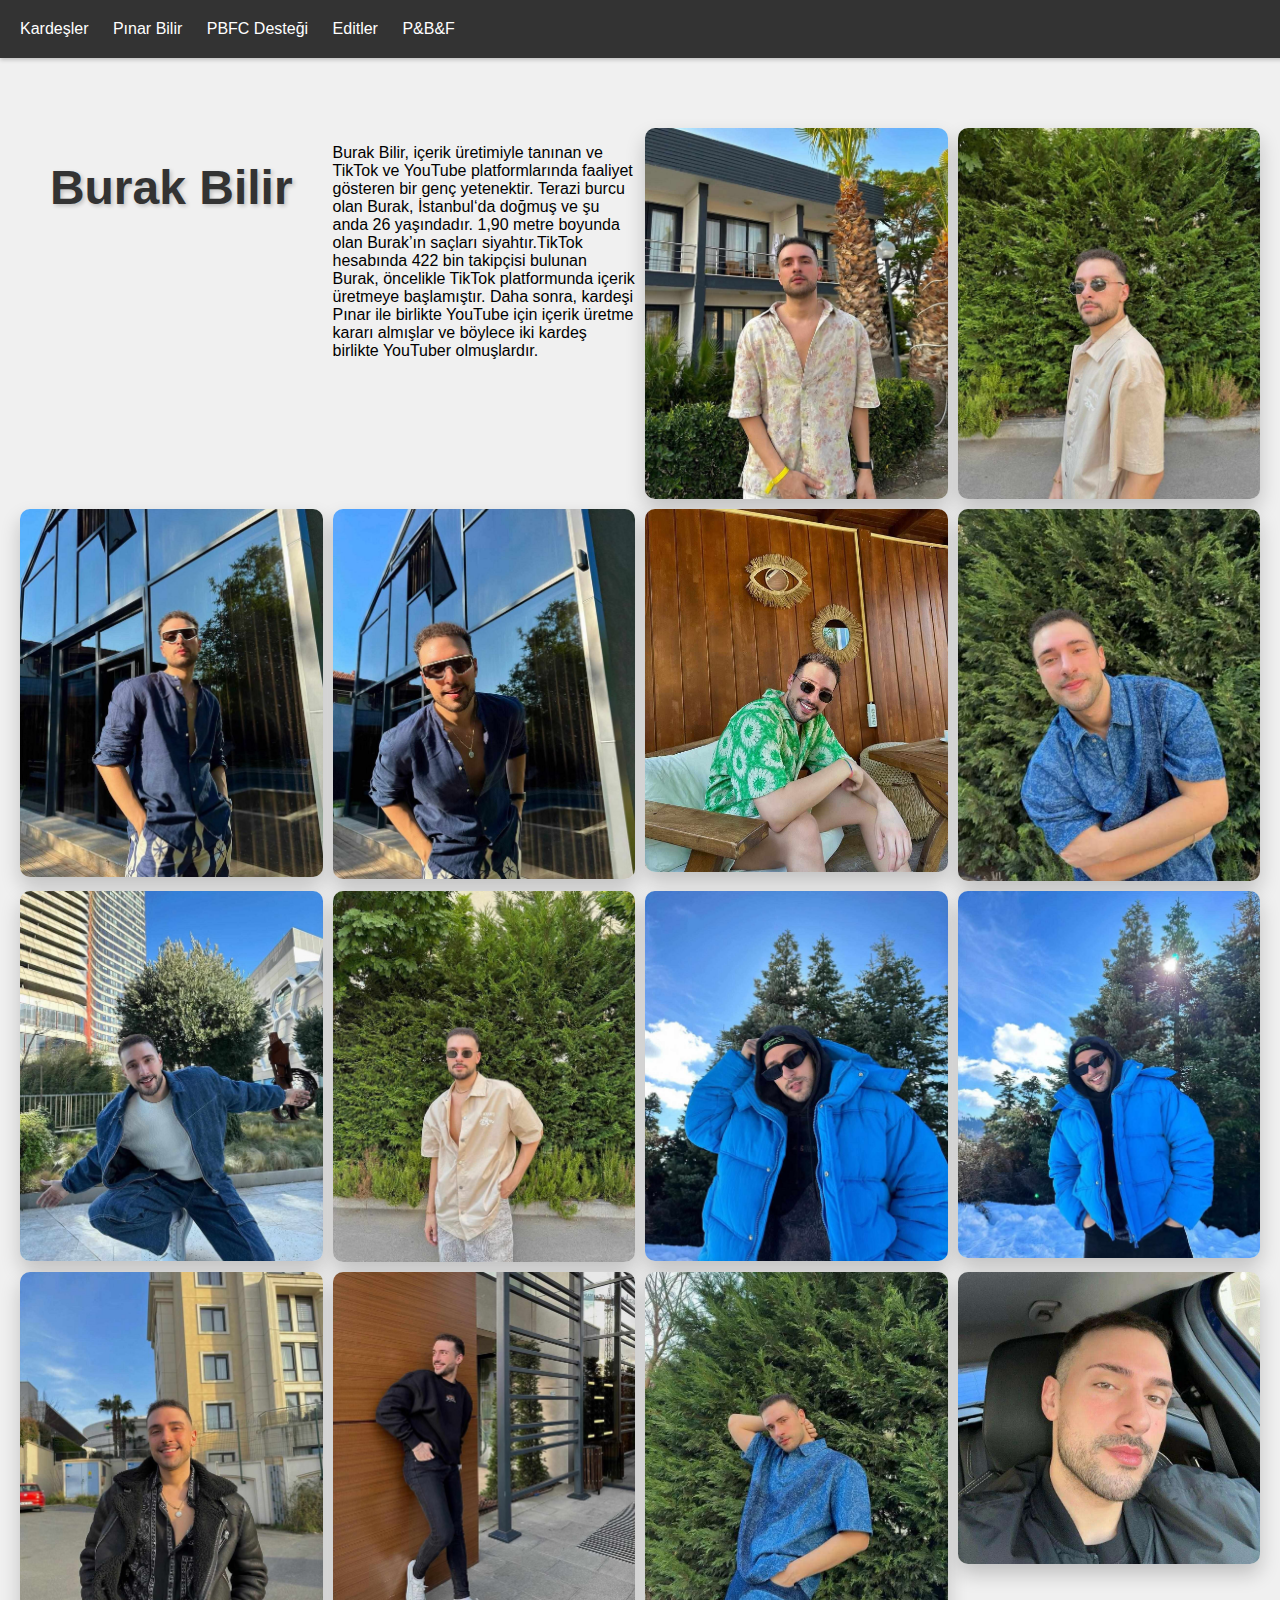
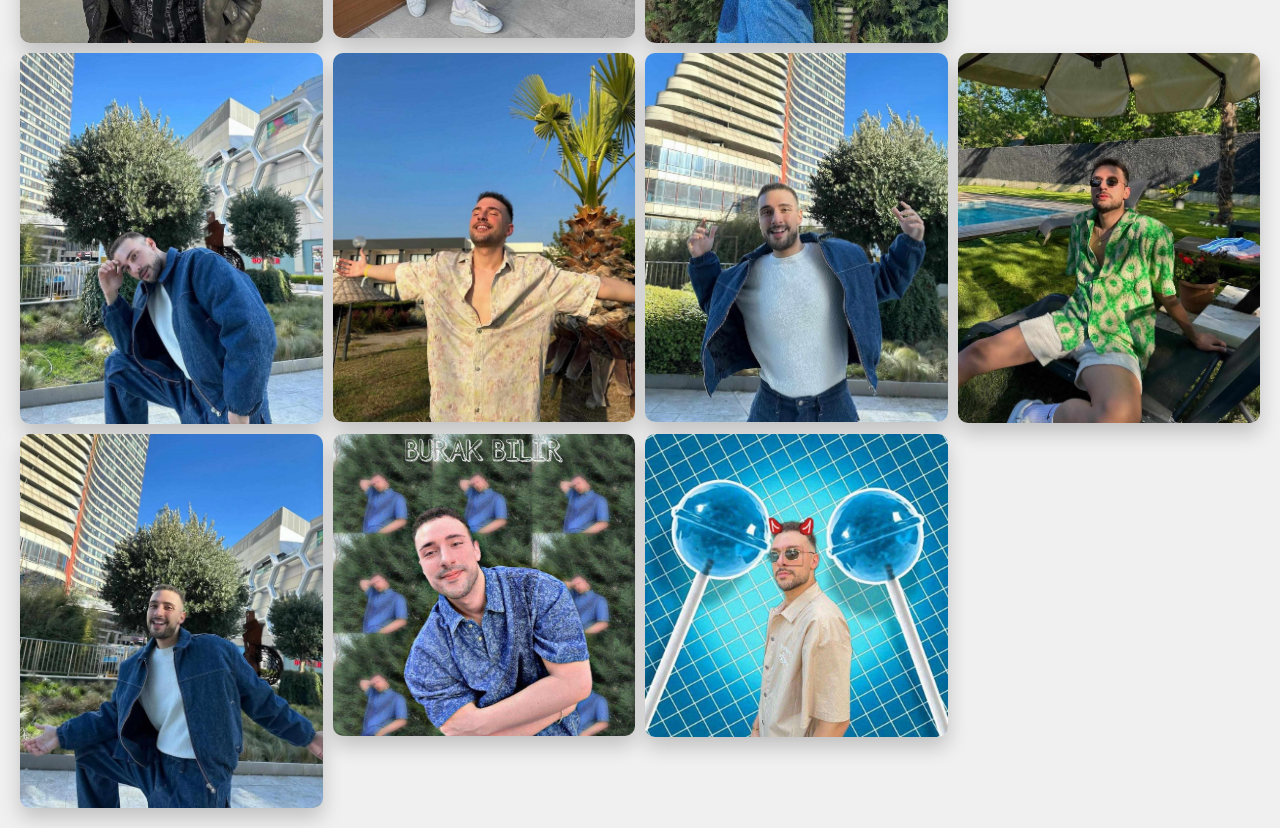
<file: burak.html>
<!DOCTYPE html>
<html lang="en">
<head>
    <meta charset="UTF-8">
    <link rel="stylesheet" href="style.css">
    <meta http-equiv="X-UA-Compatible" content="IE=edge">
    <meta name="viewport" content="width=device-width, initial-scale=1.0">
    <title>PBFC websitesi</title>
</head>
<body class="body">
    <header>
        <nav class="nav-bar">
            <a class="kardeşler" href="index.html">Kardeşler</a>
            <a class="pinar" href="pinar.html">Pınar Bilir</a>
            <a class="fans" href="fans.html">PBFC Desteği</a>
            <a class="edits" href="edits.html">Editler</a>
            <a class="ferosh" href="trio.html">P&B&F</a>
        </nav> 
    </header>
    <main>
        <h1 class="series">Burak Bilir</h1>
        <p  class="text">
            Burak Bilir, içerik üretimiyle tanınan ve TikTok ve YouTube platformlarında faaliyet gösteren bir genç yetenektir. Terazi burcu olan Burak, İstanbul‘da doğmuş ve şu anda 26 yaşındadır. 1,90 metre boyunda olan Burak’ın saçları siyahtır.TikTok hesabında 422 bin takipçisi bulunan Burak, öncelikle TikTok platformunda içerik üretmeye başlamıştır. Daha sonra, kardeşi Pınar ile birlikte YouTube için içerik üretme kararı almışlar ve böylece iki kardeş birlikte YouTuber olmuşlardır. 
        </p>
        <img class="image" src="burak3.jpg" alt="" height="500" width="500">
        <img class="image" src="burak5.jpg" alt="" height="500" width="500">
<img class="image" src="burak21.jpg" alt="" height="550" width="550">
<img class="image" src="burak44.jpg" alt="" height="550" width="500">
<img class="image" src="burakphoto1.jpg" alt="" height="700" width="900">
<img class="image" src="burakphoto2.jpg" alt="" height="550" width="650">
<img class="image" src="burakphoto3.jpg" alt="" height="650" width="700">
<img class="image" src="burakphoto14.jpg" alt="" height="750" width="600">
<img class="image" src="burakphoto5.jpg" alt="" height="600" width="500">
<img class="image" src="burakphoto6.jpg" alt="" height="550" width="500">
<img class="image" src="burakphoto7.jpg" alt="" height="550" width="550">
<img class="image" src="burakphoto8.jpg" alt="" height="700" width="900">
<img class="image" src="burakphoto9.jpg" alt="" height="550" width="650">
<img class="image" src="burakphoto10.jpg" alt="" height="650" width="700">
<img class="image" src="burakphoto12.jpg" alt="" height="750" width="600">
<img class="image" src="burakphoto13.jpg" alt="" height="600" width="500">
<img class="image" src="burakphoto22.jpg" alt="" height="550" width="500">
<img class="image" src="burakphoto31.jpg" alt="" height="550" width="550">
<img class="image" src="burakphoto35.jpg" alt="" height="550" width="550">
<img class="image" src="2222.jpg" alt="" height="550" width="650">
<img class="image" src="222.jpg" alt="" height="550" width="650">
    </main>
</body>
</html>
</file>
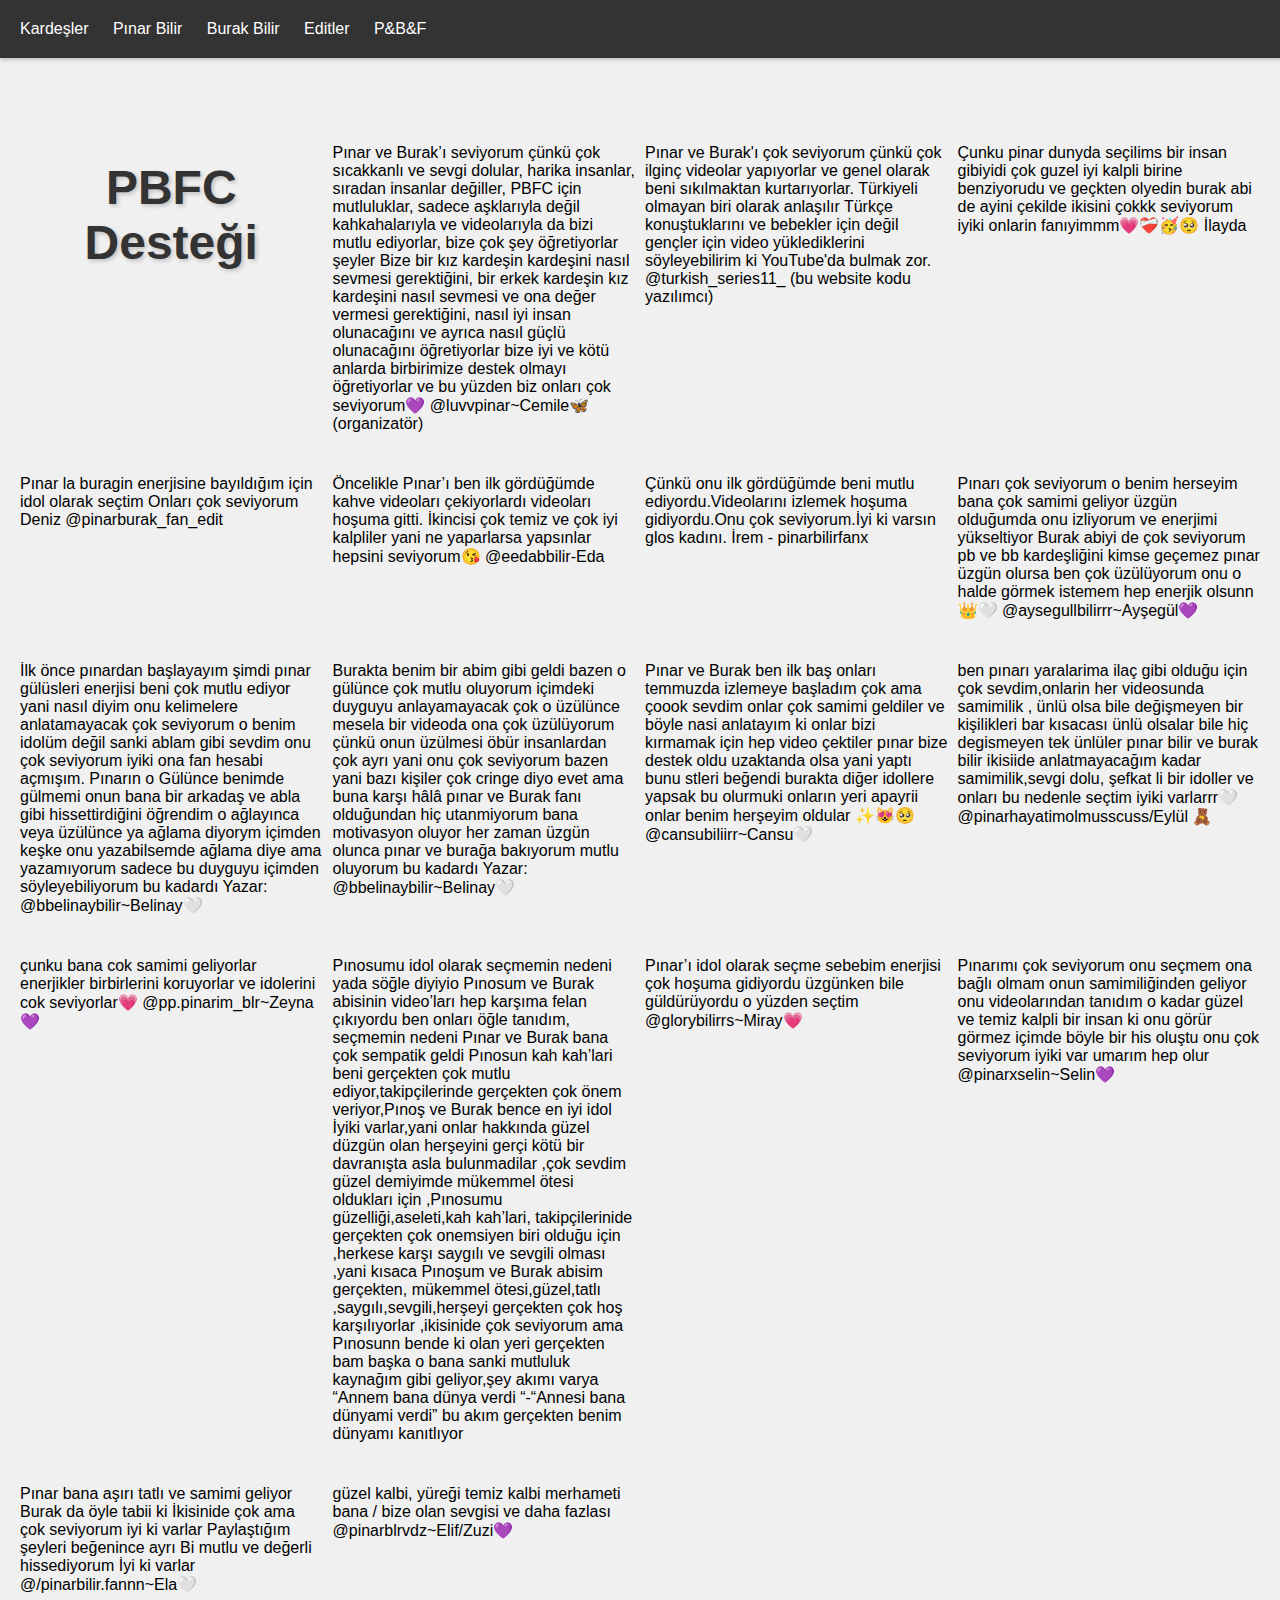
<file: fans.html>
<!DOCTYPE html>
<html lang="en">
<head>
    <meta charset="UTF-8">
    <link rel="stylesheet" href="style.css">
    <meta http-equiv="X-UA-Compatible" content="IE=edge">
    <meta name="viewport" content="width=device-width, initial-scale=1.0">
    <title>PBFC websitesi</title>
</head>
<body class="body">
    <header>
        <nav class="nav-bar">
            <a class="kardeşler" href="index.html">Kardeşler</a>
            <a class="pinar" href="pinar.html">Pınar Bilir</a>
            <a class="burak" href="burak.html">Burak Bilir</a>
            <a class="edits" href="edits.html">Editler</a>
            <a class="ferosh" href="trio.html">P&B&F</a>
        </nav> 
    </header>
    <main>
        <h1 class="series">PBFC Desteği</h1>
        <p  class="text">
            Pınar ve Burak’ı seviyorum çünkü çok sıcakkanlı ve sevgi dolular, harika insanlar, sıradan insanlar değiller, PBFC için mutluluklar, sadece aşklarıyla değil kahkahalarıyla ve videolarıyla da bizi mutlu ediyorlar, bize çok şey öğretiyorlar şeyler Bize bir kız kardeşin kardeşini nasıl sevmesi gerektiğini, bir erkek kardeşin kız kardeşini nasıl sevmesi ve ona değer vermesi gerektiğini, nasıl iyi insan olunacağını ve ayrıca nasıl güçlü olunacağını öğretiyorlar bize iyi ve kötü anlarda birbirimize destek olmayı öğretiyorlar ve bu yüzden biz onları çok seviyorum💜

            @luvvpinar~Cemile🦋 (organizatör)                </p>
            <p  class="text">
                Pınar ve Burak'ı çok seviyorum çünkü çok ilginç videolar yapıyorlar ve genel olarak beni sıkılmaktan kurtarıyorlar. Türkiyeli olmayan biri olarak anlaşılır Türkçe konuştuklarını ve bebekler için değil gençler için video yüklediklerini söyleyebilirim ki YouTube'da bulmak zor.
              @turkish_series11_ (bu website kodu yazılımcı)
            </p>

            <p  class="text">
                Çunku pinar  dunyda seçilims bir insan gibiyidi çok guzel iyi kalpli birine benziyorudu ve geçkten olyedin burak abi de ayini çekilde  ikisini çokkk seviyorum iyiki onlarin fanıyimmm💗❤️‍🩹🥳🥺

İlayda
            </p>
            <p  class="text">
                Pınar la buragin enerjisine bayıldığım için idol olarak seçtim
Onları çok seviyorum

Deniz @pinarburak_fan_edit
            </p>
            <p  class="text">
                Öncelikle Pınar’ı ben ilk gördüğümde kahve videoları çekiyorlardı videoları hoşuma gitti. İkincisi çok temiz ve çok iyi kalpliler yani ne yaparlarsa yapsınlar hepsini seviyorum😘
@eedabbilir-Eda
            </p>
            <p  class="text">
Çünkü onu ilk gördüğümde beni mutlu ediyordu.Videolarını izlemek hoşuma gidiyordu.Onu çok seviyorum.İyi ki varsın glos kadını.
İrem - pinarbilirfanx
            </p>
            <p  class="text">
                Pınarı çok seviyorum o benim herseyim bana çok samimi geliyor üzgün olduğumda onu izliyorum ve enerjimi yükseltiyor Burak abiyi de çok seviyorum pb ve bb kardeşliğini kimse geçemez pınar üzgün olursa ben çok üzülüyorum onu o halde görmek istemem hep enerjik olsunn👑🤍
@aysegullbilirrr~Ayşegül💜
                            </p>
                            <p  class="text">
                                İlk önce pınardan başlayayım şimdi pınar gülüsleri enerjisi beni çok mutlu ediyor yani nasıl diyim onu kelimelere anlatamayacak çok seviyorum o benim idolüm değil sanki ablam gibi sevdim onu çok seviyorum iyiki ona fan hesabi açmışım. Pınarın o Gülünce benimde gülmemi onun bana bir arkadaş ve abla gibi hissettirdiğini öğrendim o ağlayınca veya üzülünce ya ağlama diyorym içimden keşke onu yazabilsemde ağlama diye ama yazamıyorum sadece bu duyguyu içimden söyleyebiliyorum bu kadardı

                                Yazar:
                                @bbelinaybilir~Belinay🤍
   </p>

    <p  class="text">
       Burakta benim bir abim gibi geldi bazen o gülünce çok mutlu oluyorum içimdeki duyguyu anlayamayacak çok o üzülünce mesela bir videoda ona çok üzülüyorum çünkü onun üzülmesi öbür insanlardan çok ayrı yani onu çok seviyorum bazen yani bazı kişiler çok cringe diyo evet ama buna karşı hâlâ pınar ve Burak fanı olduğundan hiç utanmiyorum bana motivasyon oluyor her zaman üzgün olunca pınar ve burağa bakıyorum mutlu oluyorum bu kadardı

Yazar:
@bbelinaybilir~Belinay🤍
     </p>
     <p  class="text">
        Pınar ve Burak ben ilk baş onları temmuzda izlemeye başladım çok ama çoook sevdim onlar çok samimi geldiler ve böyle nasi anlatayım ki onlar bizi kırmamak için hep video çektiler     pınar bize destek oldu uzaktanda olsa yani yaptı bunu stleri beğendi burakta diğer idollere yapsak bu olurmuki onların yeri apayrii onlar benim herşeyim oldular ✨😻🥺 
@cansubiliirr~Cansu🤍
    </p>
    <p  class="text">
        ben pınarı yaralarima ilaç gibi olduğu için çok sevdim,onlarin her videosunda samimilik , ünlü olsa bile değişmeyen bir kişilikleri bar kısacası ünlü olsalar bile hiç degismeyen tek ünlüler pınar bilir ve burak bilir ikisiide anlatmayacağım kadar samimilik,sevgi dolu, şefkat li bir idoller ve onları bu nedenle seçtim iyiki varlarrr🤍

        @pinarhayatimolmusscuss/Eylül 🧸
    </p>
    <p  class="text">
        çunku bana cok samimi geliyorlar enerjikler birbirlerini koruyorlar ve idolerini cok seviyorlar💗
@pp.pinarim_blr~Zeyna💜
    </p>
    <p  class="text">
        Pınosumu idol olarak seçmemin nedeni yada söğle diyiyio Pınosum ve Burak abisinin video’ları hep karşıma felan çıkıyordu ben onları öğle tanıdım, seçmemin nedeni Pınar ve Burak bana çok sempatik geldi Pınosun kah kah’lari beni gerçekten çok mutlu ediyor,takipçilerinde gerçekten çok önem veriyor,Pınoş ve Burak bence en iyi idol  İyiki varlar,yani onlar hakkında güzel düzgün olan herşeyini gerçi kötü bir davranışta asla bulunmadilar ,çok sevdim güzel demiyimde mükemmel ötesi oldukları için ,Pınosumu güzelliği,aseleti,kah kah’lari, takipçilerinide gerçekten çok onemsiyen biri olduğu için ,herkese karşı saygılı ve sevgili olması ,yani kısaca Pınoşum ve Burak abisim gerçekten, mükemmel ötesi,güzel,tatlı ,saygılı,sevgili,herşeyi gerçekten çok hoş karşılıyorlar ,ikisinide çok seviyorum ama Pınosunn bende ki olan yeri gerçekten bam başka o bana sanki mutluluk kaynağım gibi geliyor,şey akımı varya “Annem bana dünya verdi “-“Annesi bana dünyami verdi” bu akım gerçekten benim dünyamı kanıtlıyor
    </p>
    <p  class="text">
        Pınar’ı idol olarak seçme sebebim enerjisi çok hoşuma gidiyordu üzgünken bile güldürüyordu o yüzden seçtim 
@glorybilirrs~Miray💗
    </p>

    <p  class="text">
        Pınarımı çok seviyorum onu seçmem ona bağlı olmam onun samimiliğinden geliyor onu videolarından tanıdım o kadar güzel ve temiz kalpli bir insan ki onu görür görmez içimde böyle bir his oluştu onu çok seviyorum iyiki var umarım hep olur @pinarxselin~Selin💜
    </p>
    <p  class="text">
        Pınar bana aşırı tatlı ve samimi geliyor Burak da öyle tabii ki
İkisinide çok ama çok seviyorum iyi ki varlar
Paylaştığım şeyleri beğenince ayrı Bi mutlu ve değerli hissediyorum
İyi ki varlar 
@/pinarbilir.fannn~Ela🤍
    </p>
    <p  class="text">
        güzel kalbi, yüreği temiz kalbi merhameti bana / bize olan sevgisi ve daha fazlası 
        @pinarblrvdz~Elif/Zuzi💜    </p>


    </main>
</body>
</html>
</file>
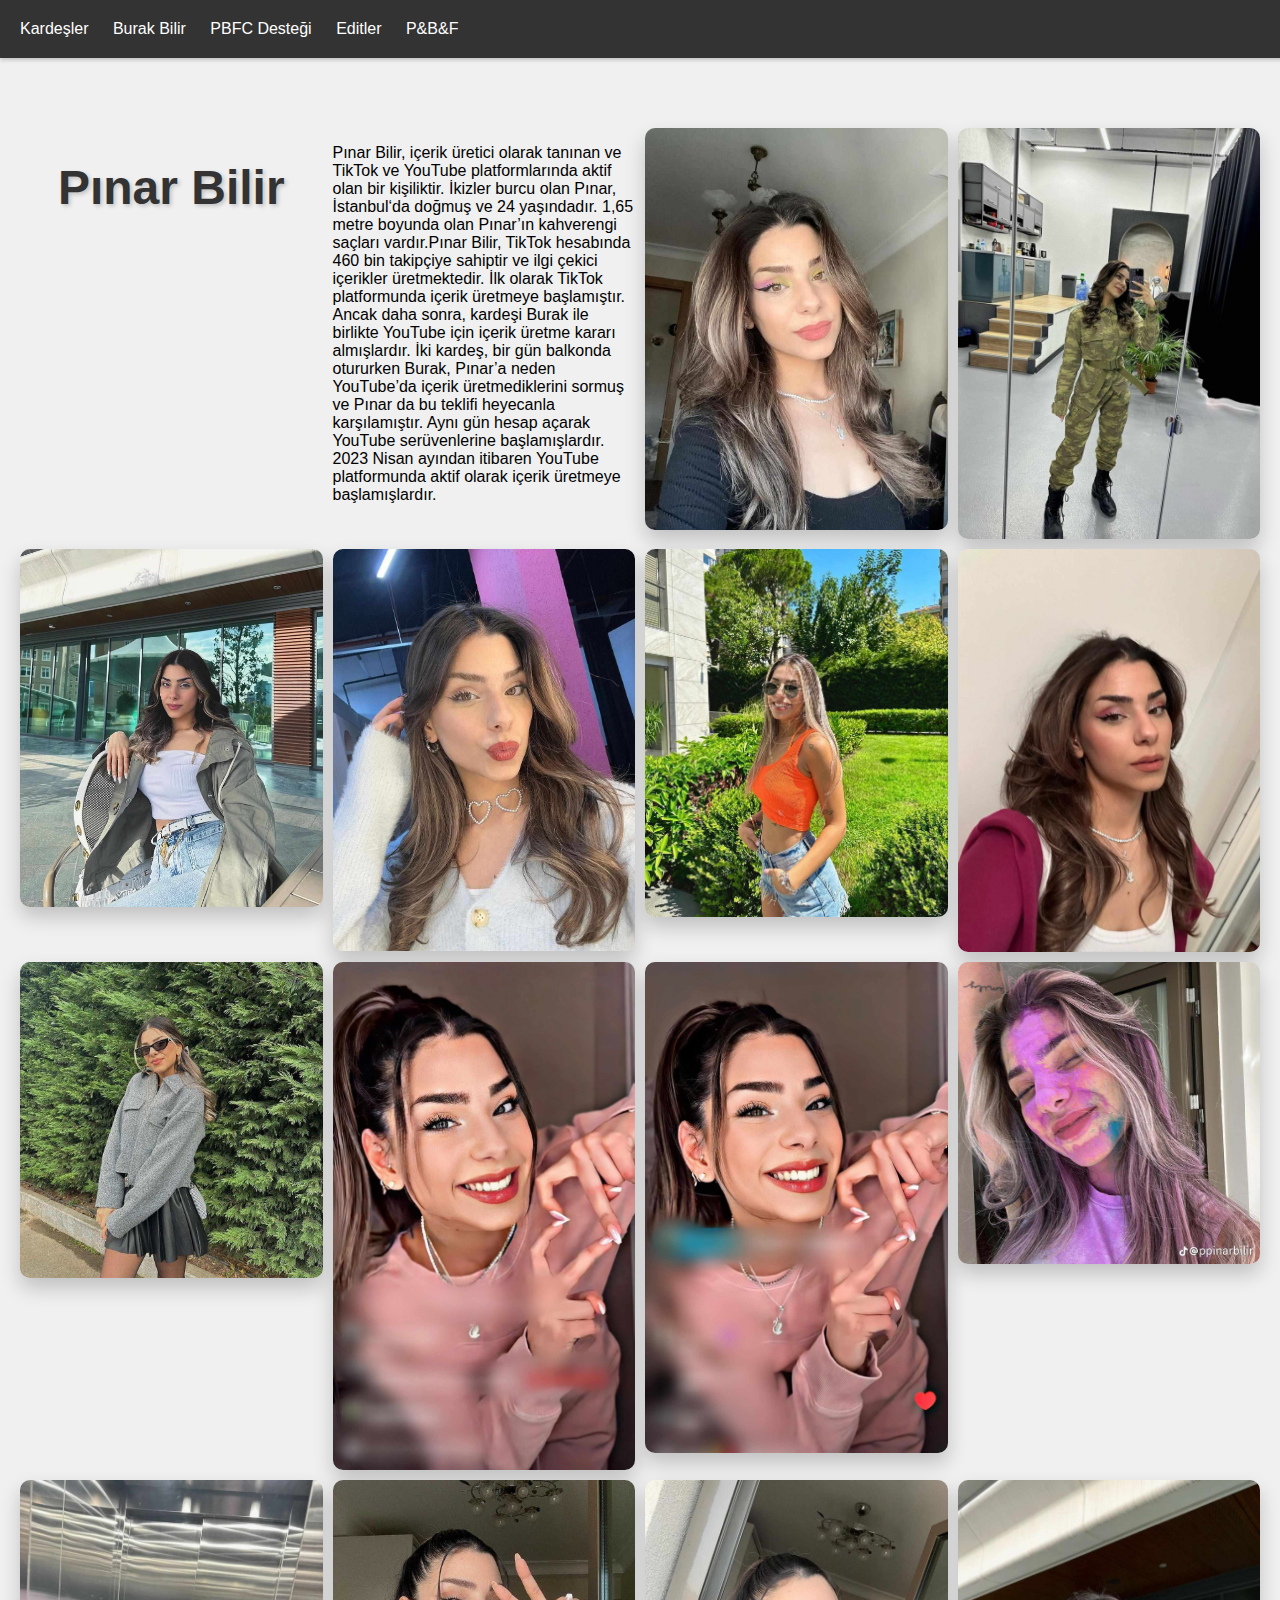
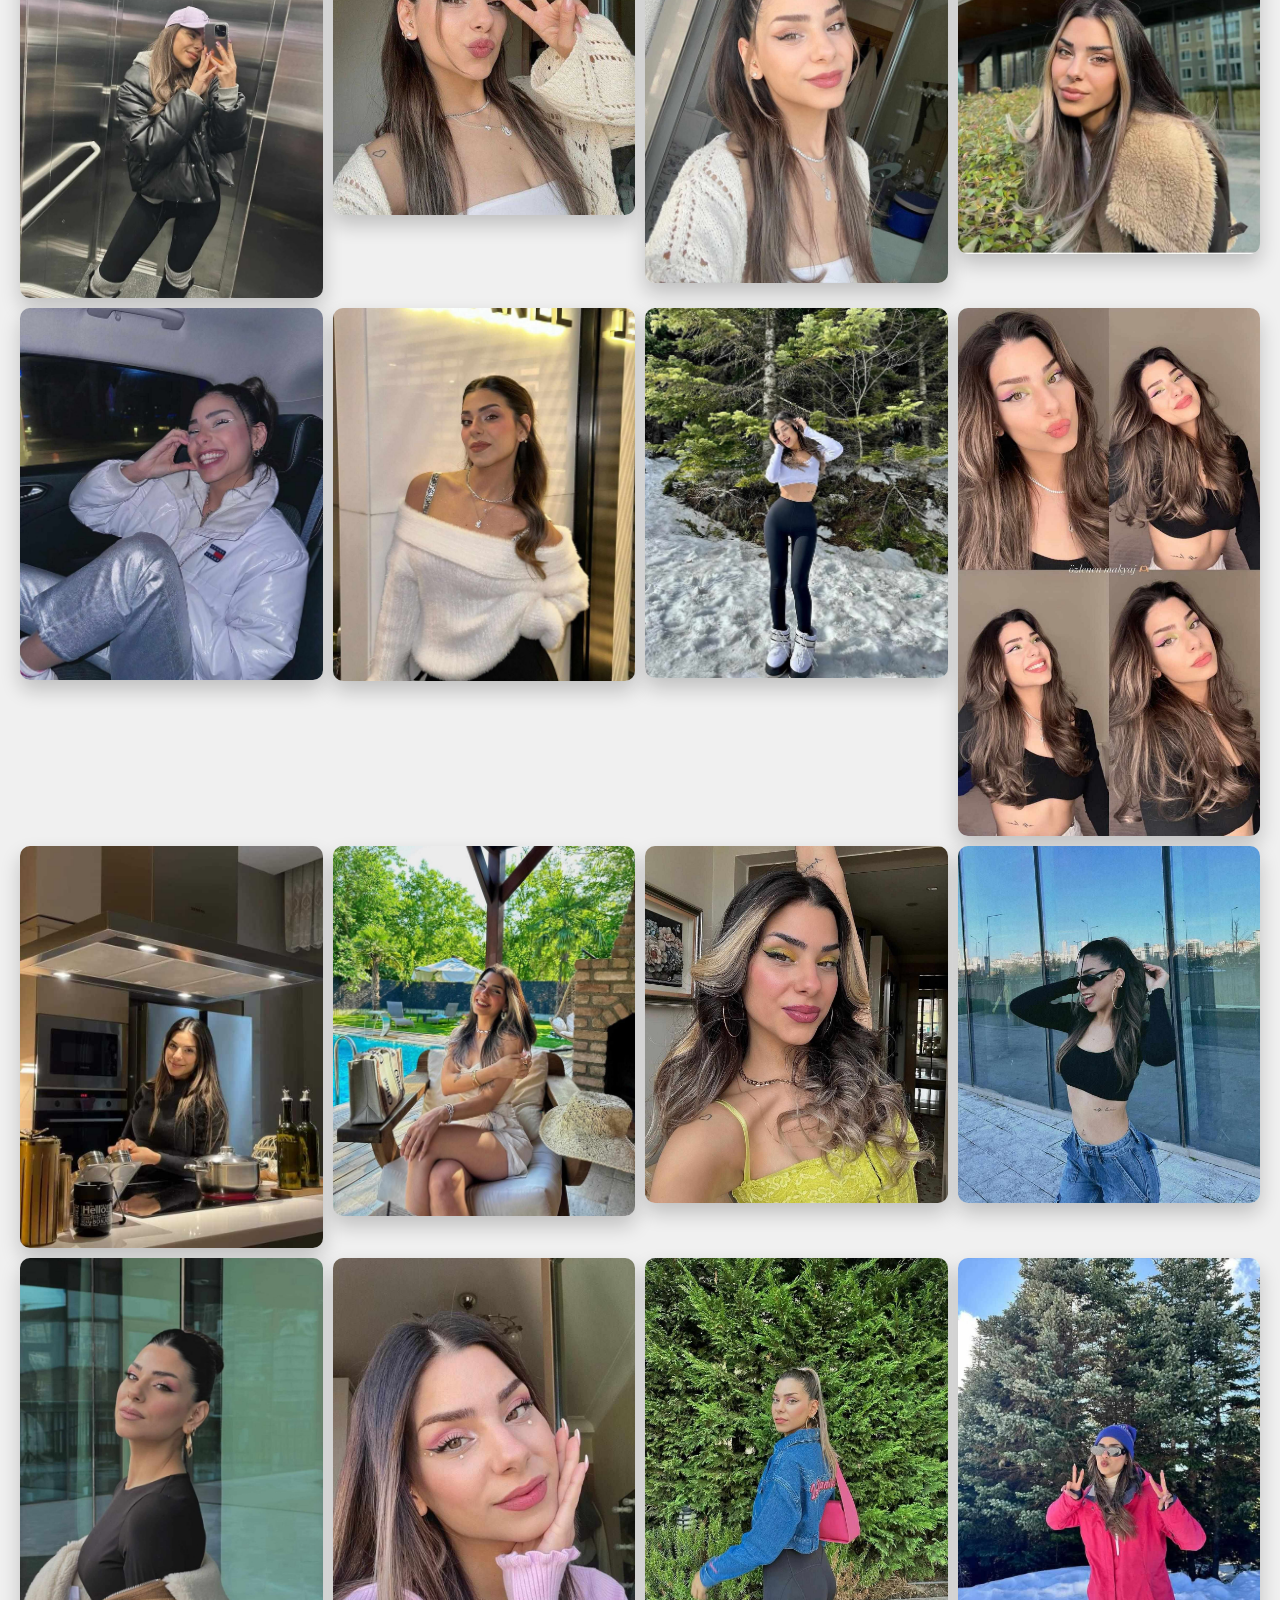
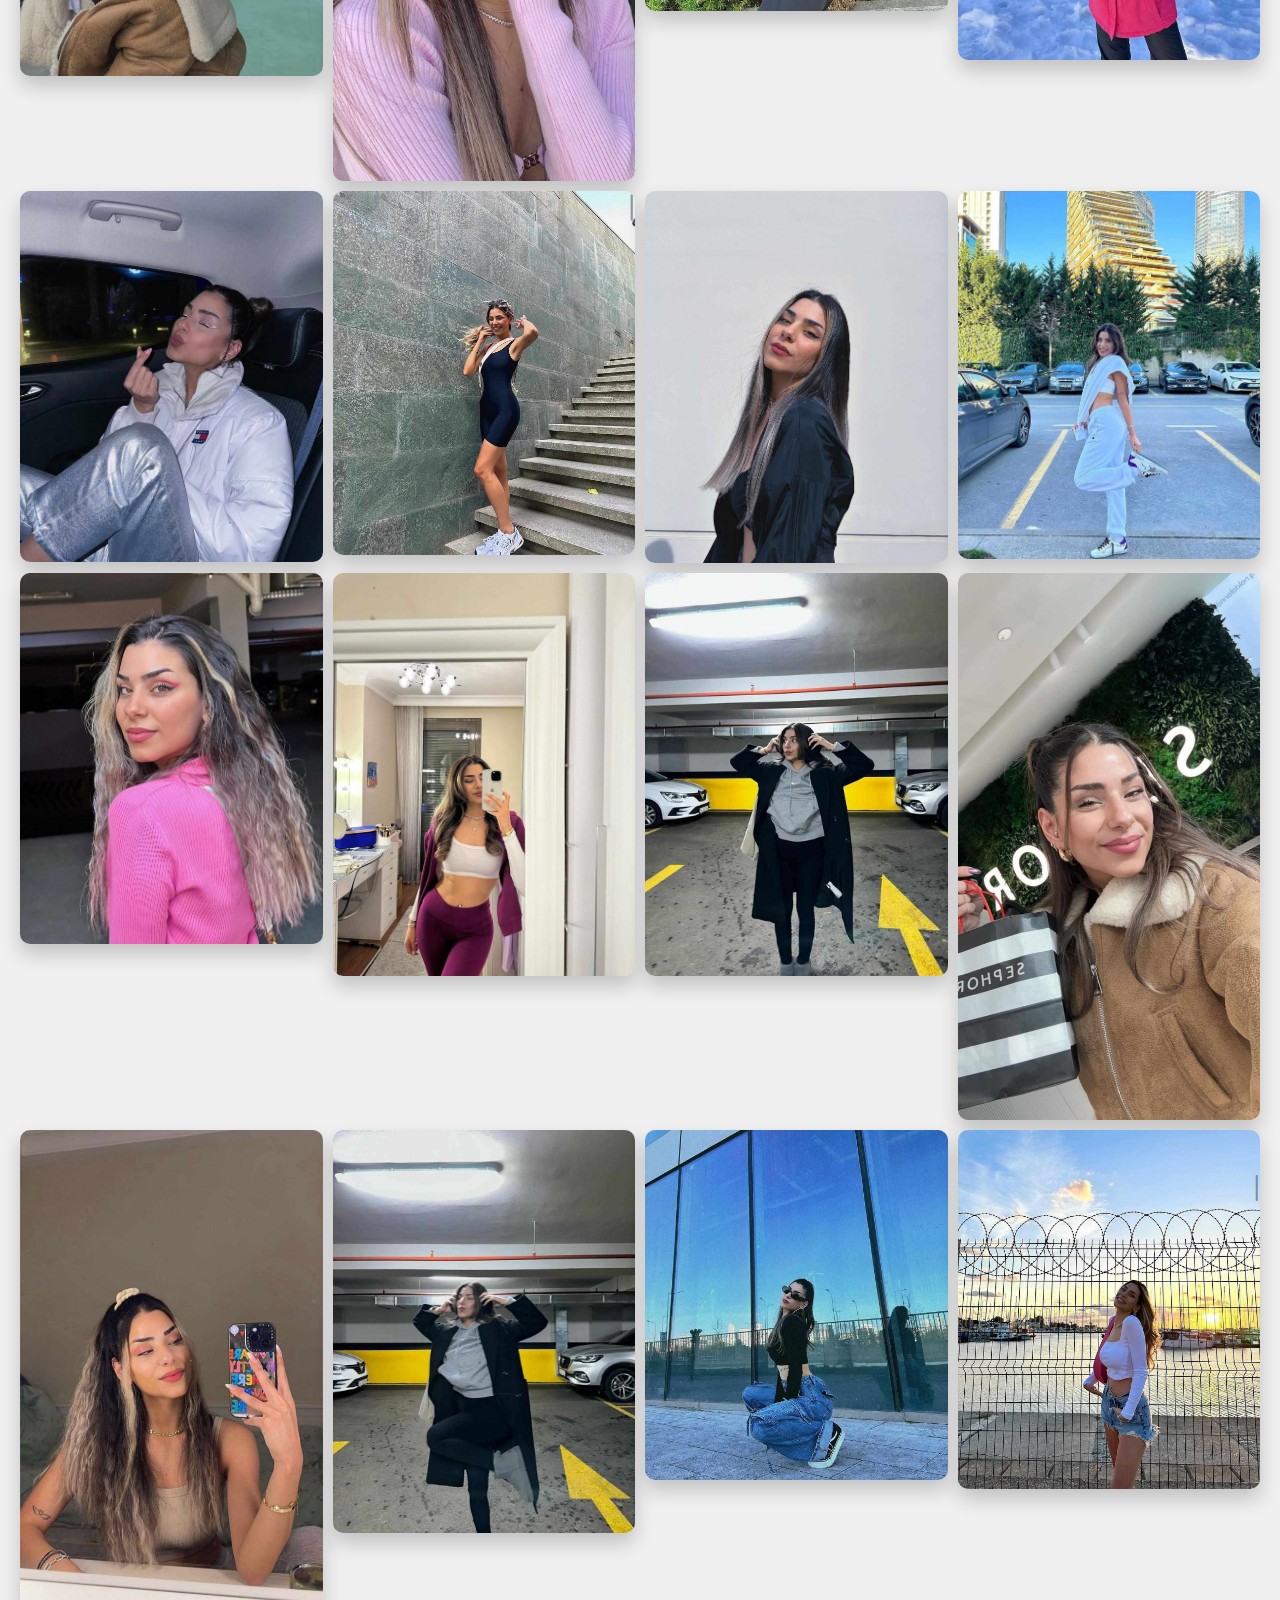
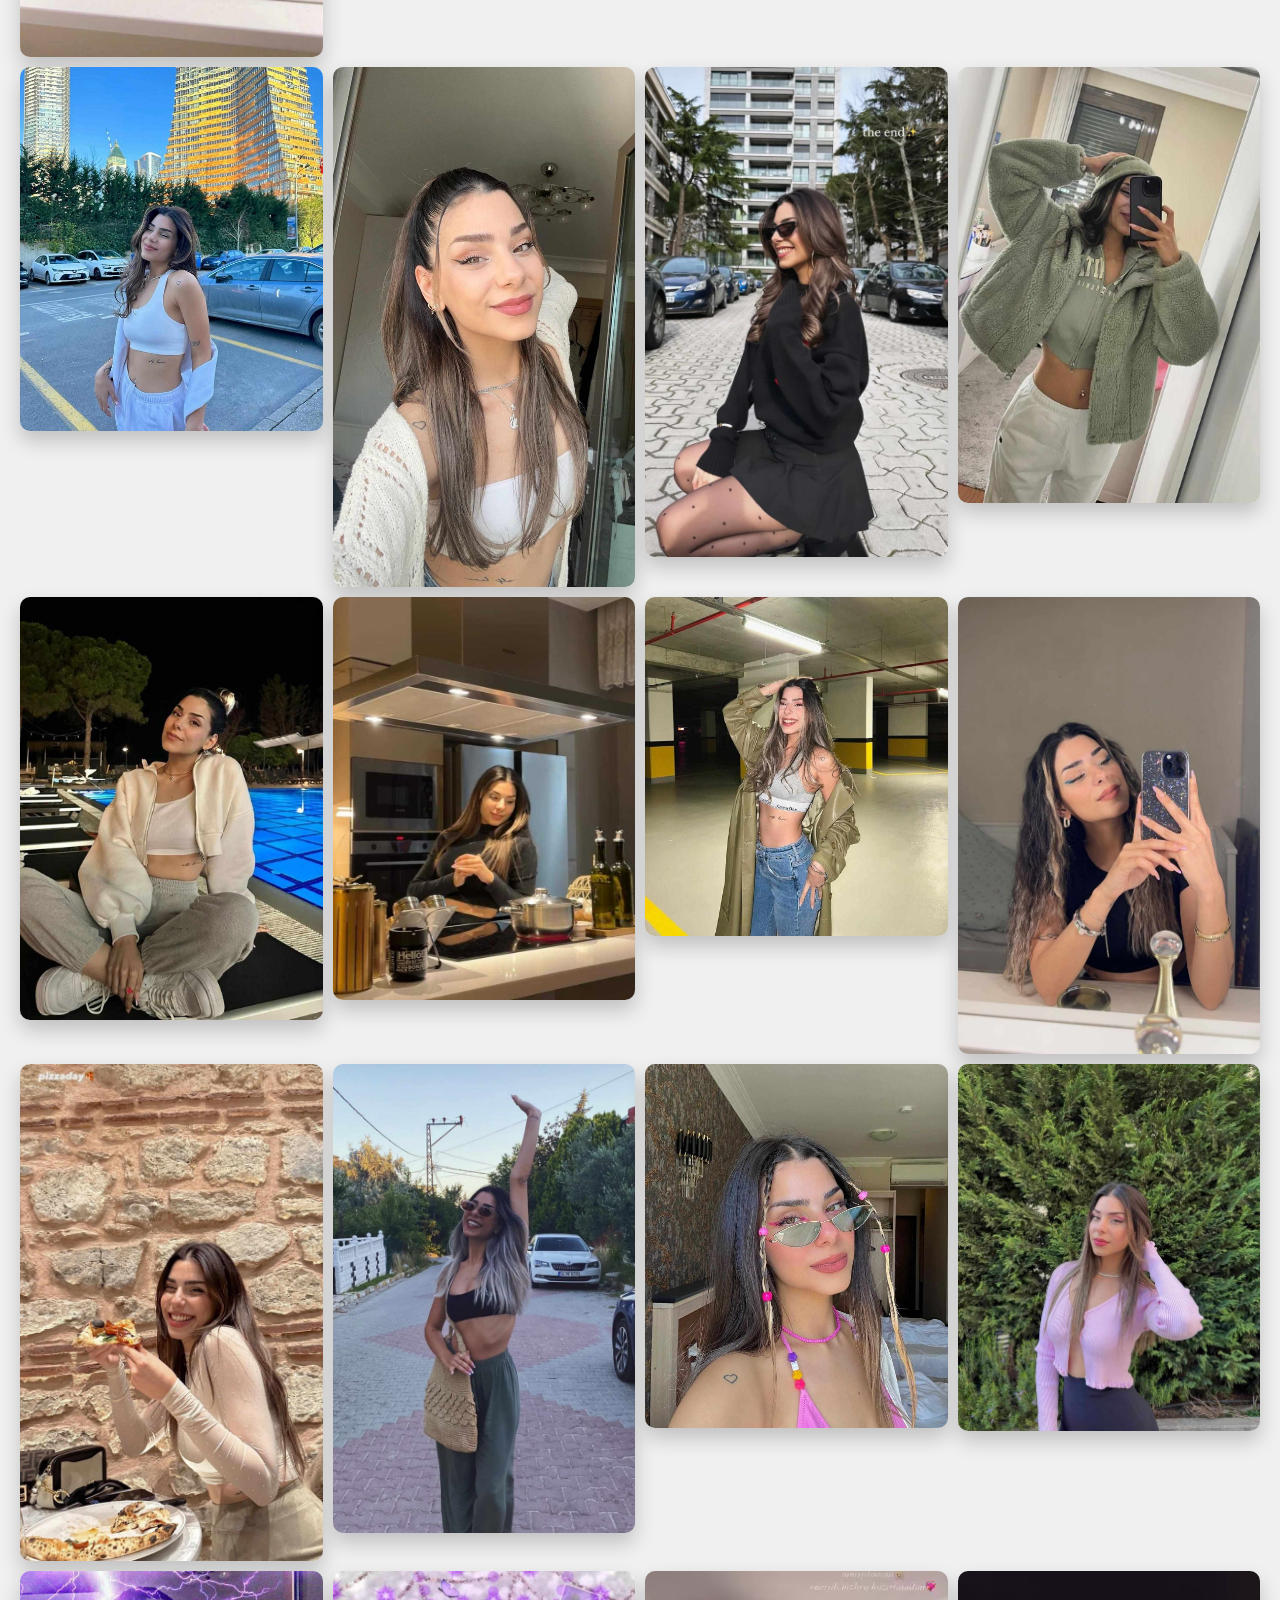
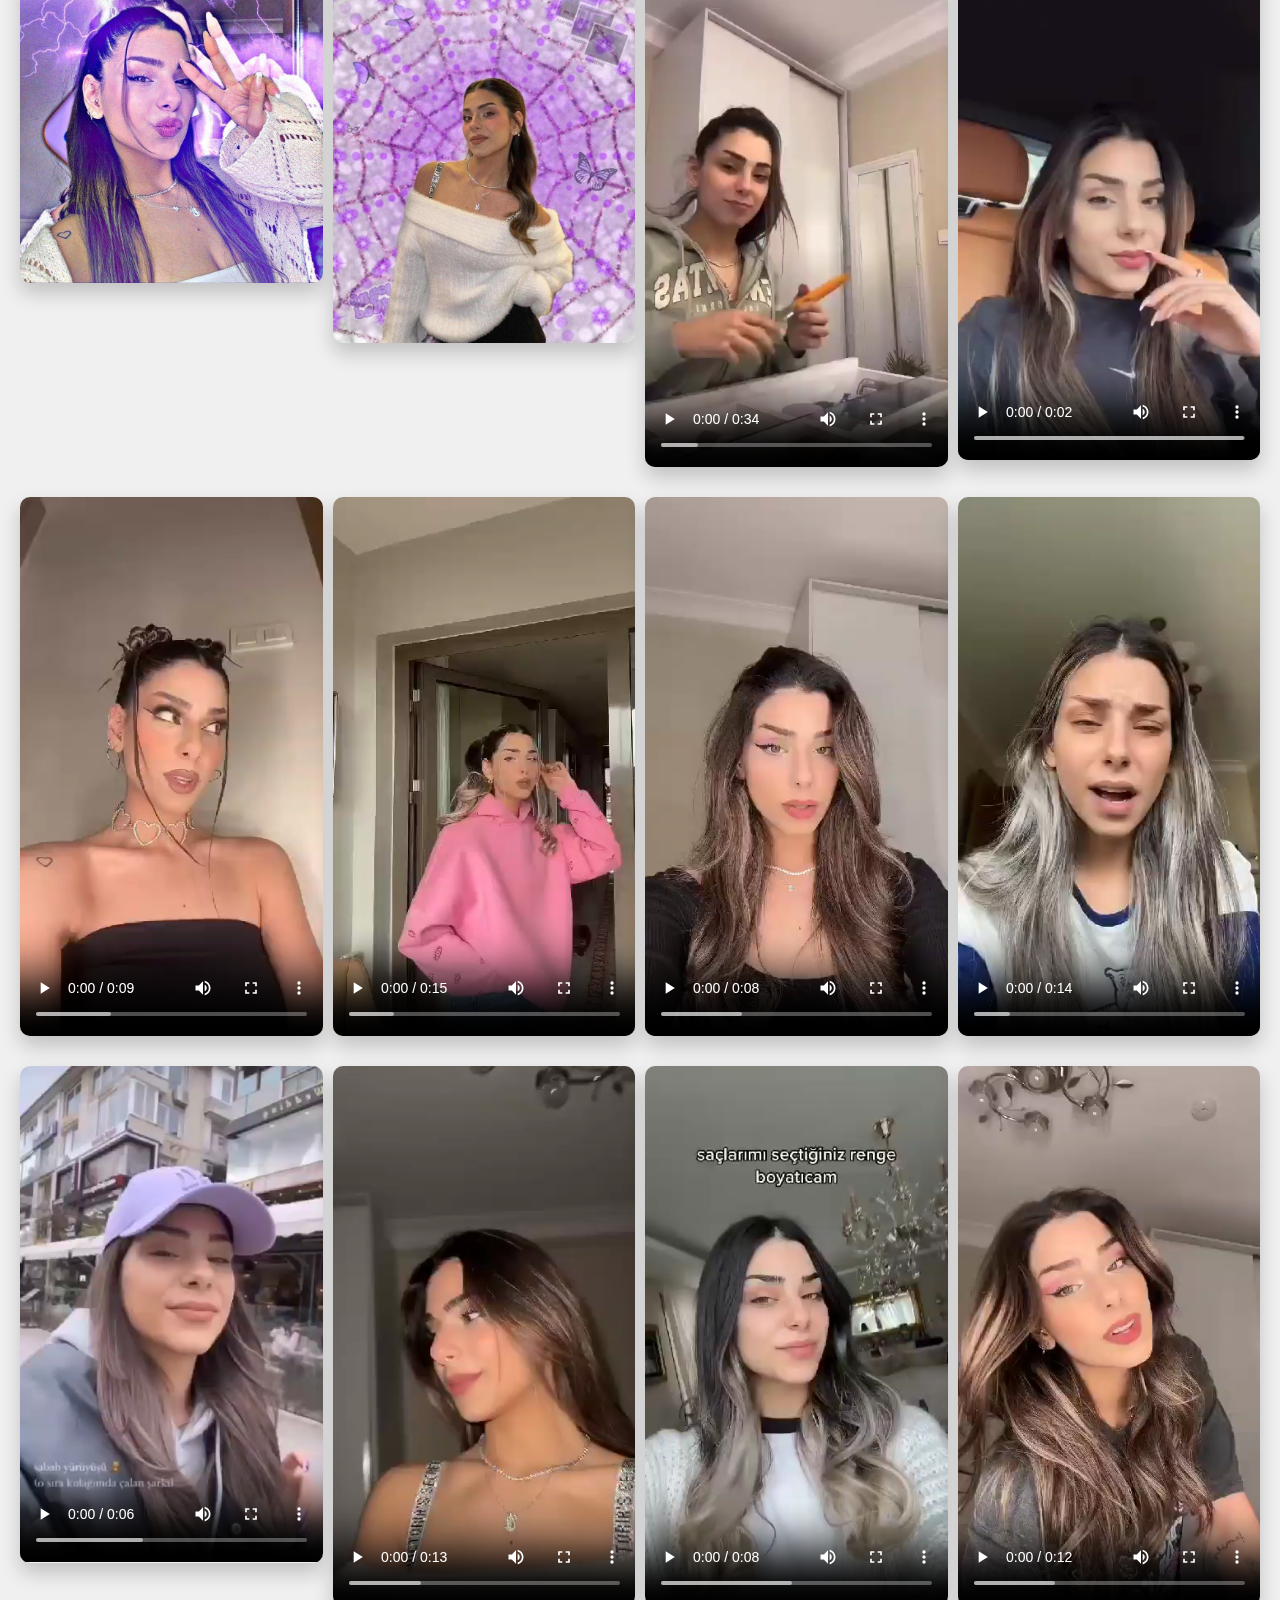
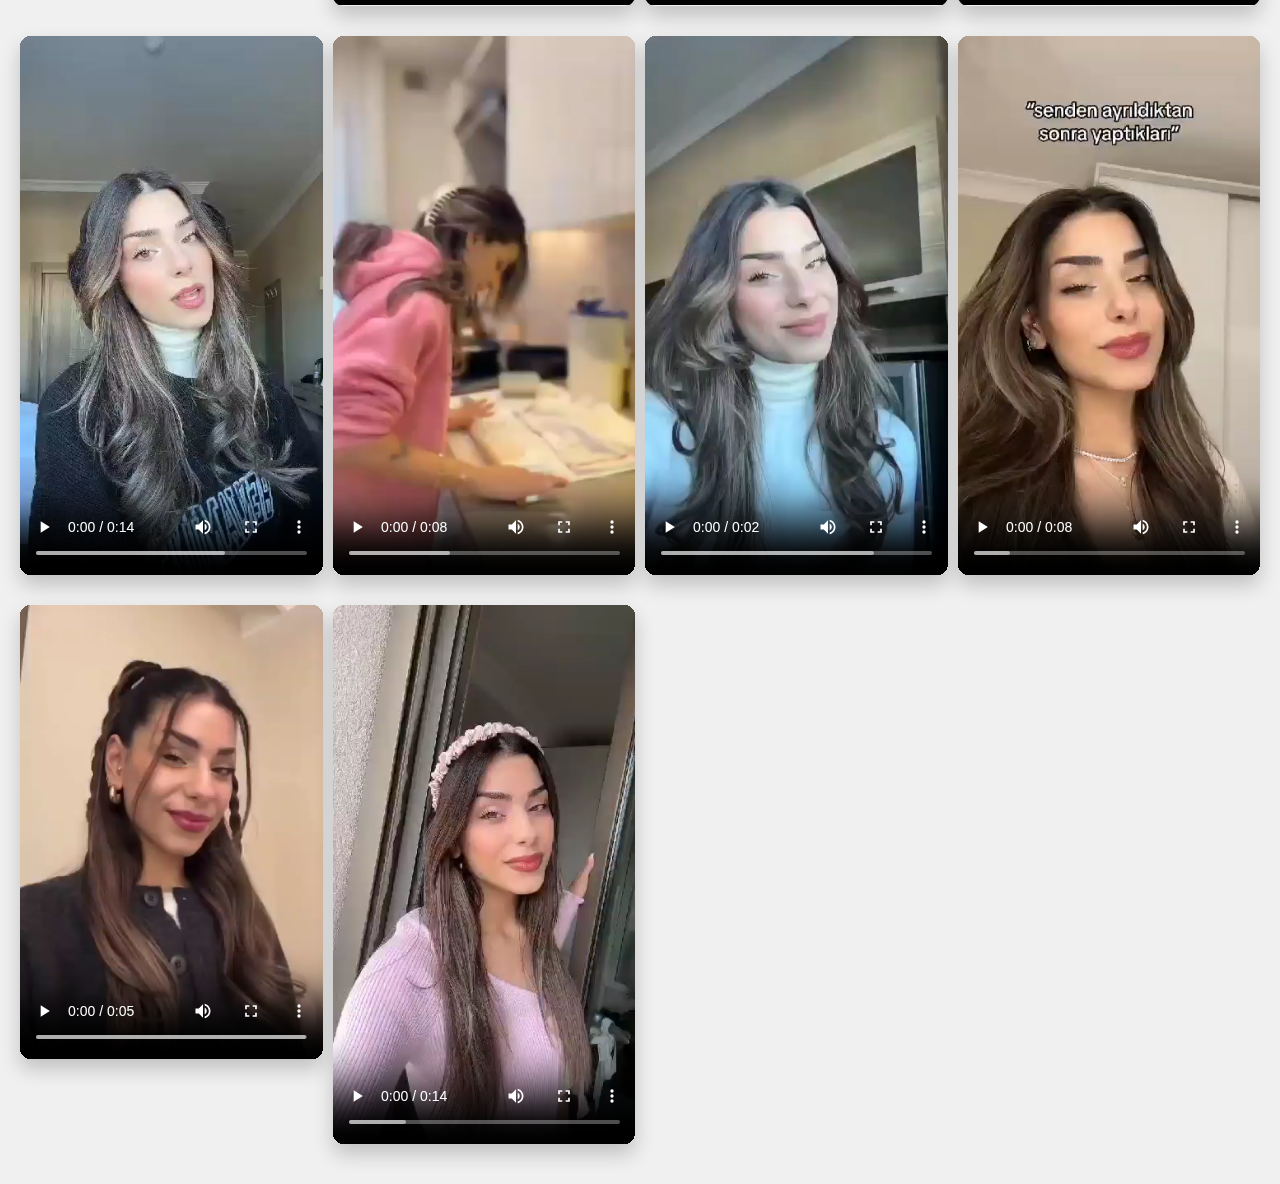
<file: pinar.html>
<!DOCTYPE html>
<html lang="en">
<head>
    <meta charset="UTF-8">
    <link rel="stylesheet" href="style.css">
    <meta http-equiv="X-UA-Compatible" content="IE=edge">
    <meta name="viewport" content="width=device-width, initial-scale=1.0">
    <title>PBFC websitesi</title>
</head>
<body class="body">
    <header>
        <nav class="nav-bar">
            <a class="kardeşler" href="index.html">Kardeşler</a>
            <a class="burak" href="burak.html">Burak Bilir</a>
            <a class="fans" href="fans.html">PBFC Desteği</a>
            <a class="edits" href="edits.html">Editler</a>
            <a class="ferosh" href="trio.html">P&B&F</a>
        </nav> 
    </header>
    <main>
        <h1 class="series">Pınar Bilir</h1>
        <p  class="text">
            Pınar Bilir, içerik üretici olarak tanınan ve TikTok ve YouTube platformlarında aktif olan bir kişiliktir. İkizler burcu olan Pınar, İstanbul‘da doğmuş ve 24 yaşındadır. 1,65 metre boyunda olan Pınar’ın kahverengi saçları vardır.Pınar Bilir, TikTok hesabında 460 bin takipçiye sahiptir ve ilgi çekici içerikler üretmektedir. İlk olarak TikTok platformunda içerik üretmeye başlamıştır. Ancak daha sonra, kardeşi Burak ile birlikte YouTube için içerik üretme kararı almışlardır. İki kardeş, bir gün balkonda otururken Burak, Pınar’a neden YouTube’da içerik üretmediklerini sormuş ve Pınar da bu teklifi heyecanla karşılamıştır. Aynı gün hesap açarak YouTube serüvenlerine başlamışlardır. 2023 Nisan ayından itibaren YouTube platformunda aktif olarak içerik üretmeye başlamışlardır.
                </p>
                <img class="image" src="pinar1.jpg" alt="" height="500" width="500">
                <img class="image" src="askerpinar.jpg" alt="" height="500" width="500">
    <img class="image" src="pinar2.jpg" alt="" height="550" width="550">
<img class="image" src="pinar3.jpg" alt="" height="550" width="500">
    <img class="image" src="pinar4.jpg" alt="" height="700" width="900">
    <img class="image" src="pinar5.jpg" alt="" height="550" width="650">
<img class="image" src="pinar9.jpg" alt="" height="650" width="700">
<img class="image" src="pinar12.jpg" alt="" height="750" width="600">
<img class="image" src="pinarphoto1.jpg" alt="" height="600" width="500">
<img class="image" src="pinarphoto2.jpg" alt="" height="550" width="500">
<img class="image" src="pinarphoto3.jpg" alt="" height="550" width="550">
<img class="image" src="pinarphoto4.jpg" alt="" height="550" width="550">
<img class="image" src="pinarphoto5.jpg" alt="" height="550" width="600">

<img class="image" src="pinarphoto7.jpg" alt="" height="550" width="650">
<img class="image" src="pinarphoto8.jpg" alt="" height="550" width="650">
<img class="image" src="pinarphoto9.jpg" alt="" height="600" width="800">
<img class="image" src="pinarphoto10.jpg" alt="" height="660" width="1200">
<img class="image" src="pinarphoto11.jpg" alt="" height="550" width="650">
<img class="image" src="pinarphoto12.jpg" alt="" height="550" width="650">
<img class="image" src="pinarphoto13.jpg" alt="" height="550" width="700">
<img class="image" src="pinarphoto14.jpg" alt="" height="550" width="650">
<img class="image" src="pinarphoto15.jpg" alt="" height="500" width="500">
    <img class="image" src="pinarphoto16.jpg" alt="" height="550" width="550">
<img class="image" src="pinarphoto17.jpg" alt="" height="550" width="500">
    <img class="image" src="pinarphoto18.jpg" alt="" height="700" width="900">
    <img class="image" src="pinarphoto19.jpg" alt="" height="550" width="650">
<img class="image" src="pinarphoto20.jpg" alt="" height="650" width="700">
<img class="image" src="pinarphoto21.jpg" alt="" height="750" width="600">
<img class="image" src="pinarphoto22.jpg" alt="" height="600" width="500">
<img class="image" src="pinarphoto23.jpg" alt="" height="550" width="500">
<img class="image" src="pinarphoto24.jpg" alt="" height="550" width="550">
<img class="image" src="pinarphoto25.jpg" alt="" height="550" width="550">
<img class="image" src="pinarphoto27.jpg" alt="" height="550" width="600">
<img class="image" src="pinar.jpg" alt="" height="550" width="600">
<img class="image" src="pinarphoto28.jpg" alt="" height="550" width="650">
<img class="image" src="pinarphoto29.jpg" alt="" height="550" width="650">
<img class="image" src="pinarphoto30.jpg" alt="" height="600" width="800">
<img class="image" src="pinarphoto32.jpg" alt="" height="660" width="1200">
<img class="image" src="pinarphoto33.jpg" alt="" height="550" width="650">
<img class="image" src="pinarphoto35.jpg" alt="" height="550" width="650">
<img class="image" src="pinarphoto36.jpg" alt="" height="550" width="700">
<img class="image" src="pinarphoto38.jpg" alt="" height="550" width="650">
<img class="image" src="pinarphoto39.jpg" alt="" height="550" width="650">
<img class="image" src="pinarphoto40.jpg" alt="" height="550" width="650">
<img class="image" src="pinarphoto42.jpg" alt="" height="600" width="800">
<img class="image" src="pinarphoto44 (2).jpg" alt="" height="660" width="1200">
<img class="image" src="pinarphoto44.jpg" alt="" height="550" width="650">
<img class="image" src="pinarphoto48.jpg" alt="" height="550" width="650">
<img class="image" src="pinarphoto49.jpg" alt="" height="550" width="700">
<img class="image" src="pinarrr.jpg" alt="" height="550" width="650">
<img class="image" src="11.jpg" alt="" height="550" width="650">
<img class="image" src="12.jpg" alt="" height="550" width="650">

<video width="400" height="400" controls>
    <source src="pinar.mp4" type="video/mp4">
  </video>
  <video width="400" height="400" controls>
    <source src="pinarrr.mp4" type="video/mp4">
  </video>

  <video width="400" height="400" controls>
    <source src="pinarvideo.mp4" type="video/mp4">
  </video>
  <video width="400" height="400" controls>
    <source src="pinarvidei39.mp4" type="video/mp4">
  </video>

<video width="400" height="400" controls>
    <source src="pinarvideo2.mp4" type="video/mp4">
  </video>

  <video width="400" height="400" controls>
    <source src="pinarvideo3.mp4" type="video/mp4">
  </video>
  <video width="400" height="400" controls>
    <source src="pinarvideo4.mp4" type="video/mp4">
  </video>

  <video width="400" height="400" controls>
    <source src="pinarvideo5.mp4" type="video/mp4">
  </video>
  <video width="400" height="400" controls>
    <source src="pinarvideo6.mp4" type="video/mp4">
  </video>
  <video width="400" height="400" controls>
    <source src="pinarvideo7.mp4" type="video/mp4">
  </video>

  <video width="400" height="400" controls>
    <source src="pinarvideo10.mp4" type="video/mp4">
  </video>
  <video width="400" height="400" controls>
    <source src="pinarvideo9.mp4" type="video/mp4">
  </video>
  <video width="400" height="400" controls>
    <source src="pinarvideo11.mp4" type="video/mp4">
  </video>
  <video width="400" height="400" controls>
    <source src="pinarvideo12.mp4" type="video/mp4">
  </video>
  <video width="400" height="400" controls>
    <source src="pinarvideo26.mp4" type="video/mp4">
  </video>
  <video width="400" height="400" controls>
    <source src="pinarvideo31.mp4" type="video/mp4">
  </video>
  
    </main>
</body>
</html>
</file>
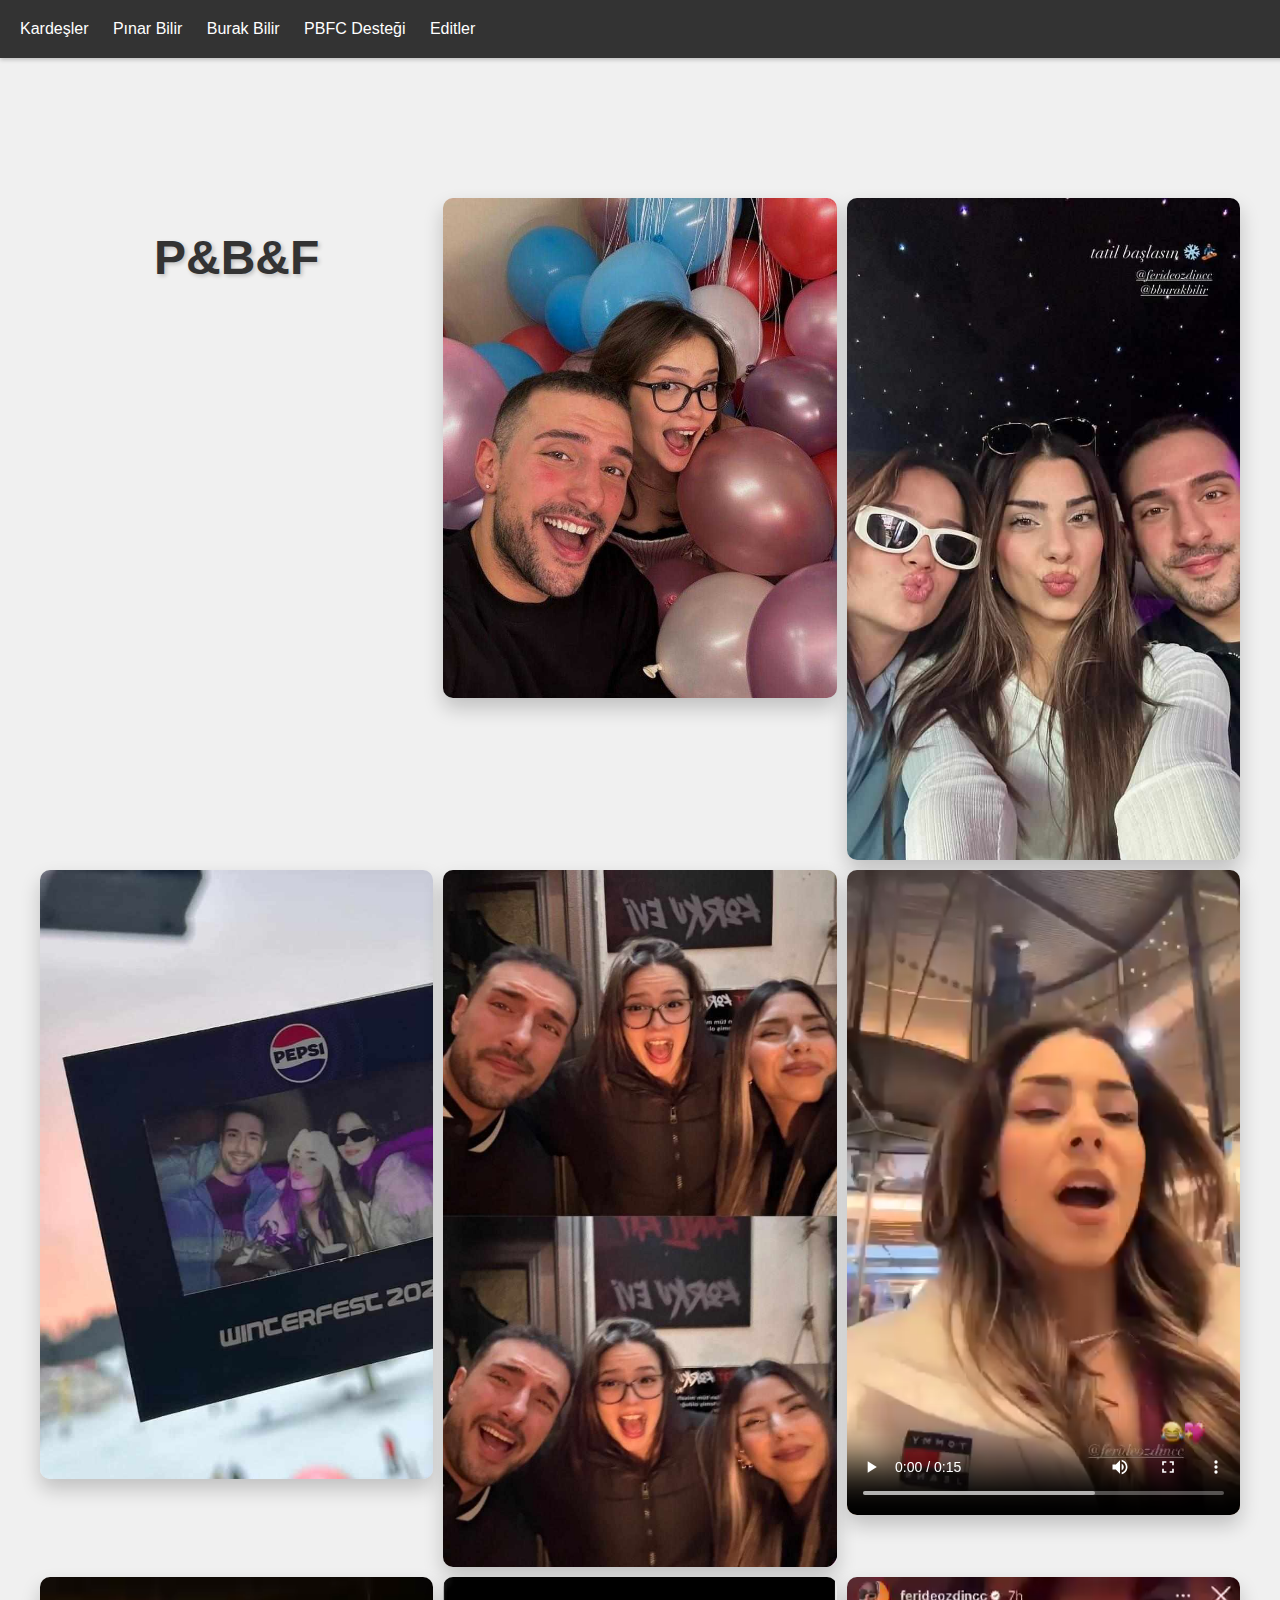
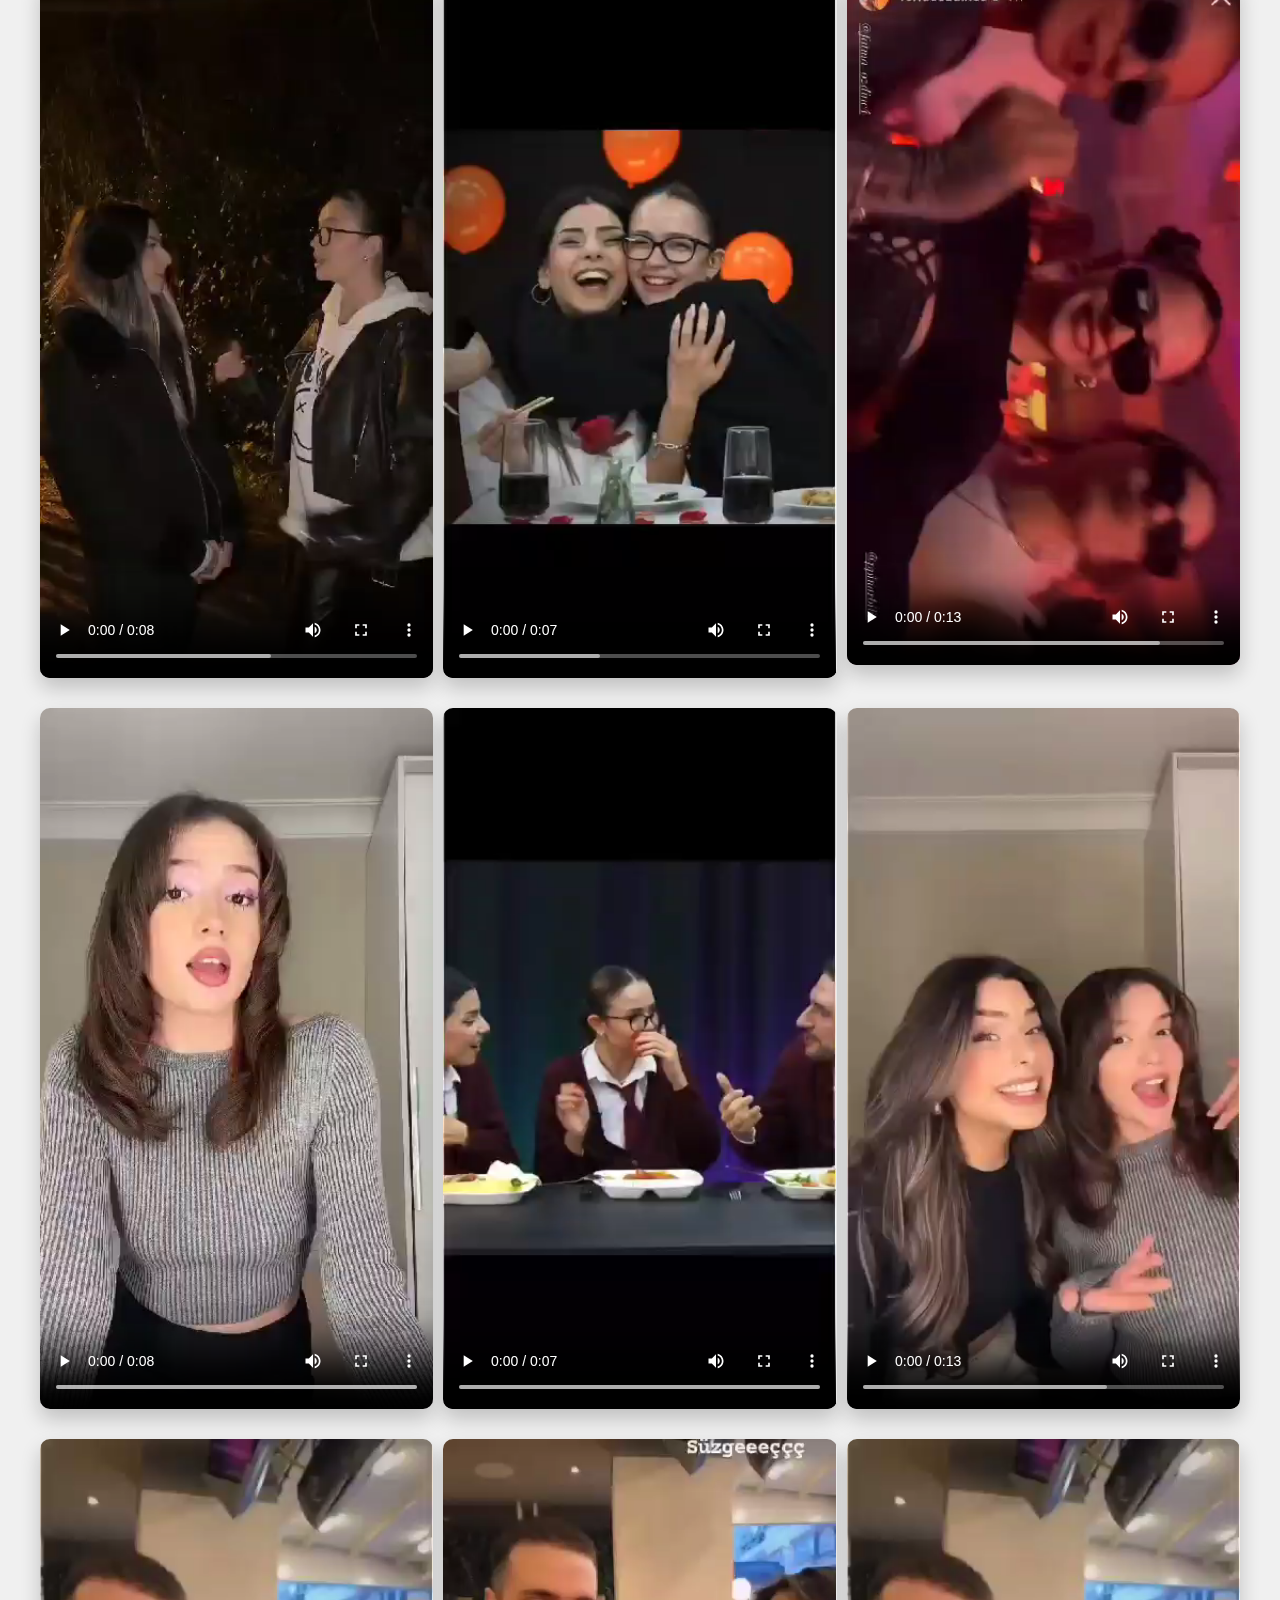
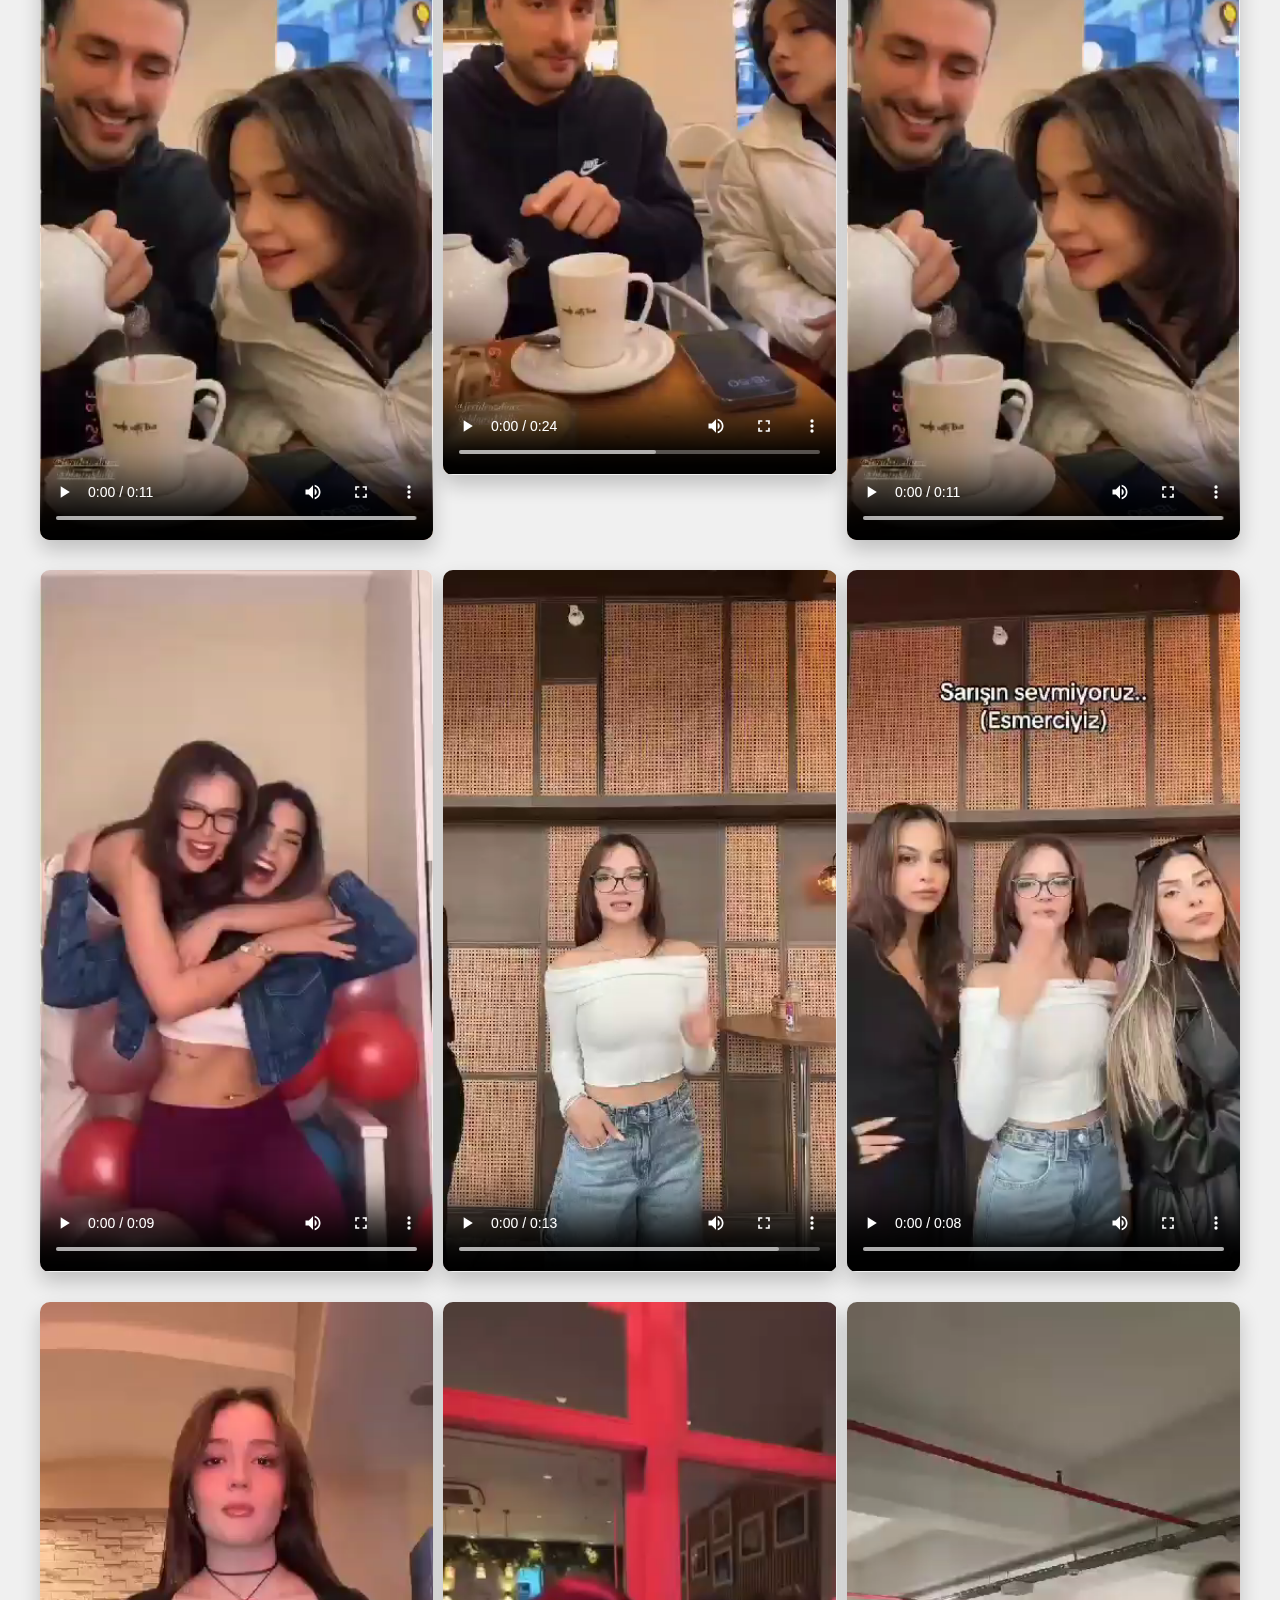
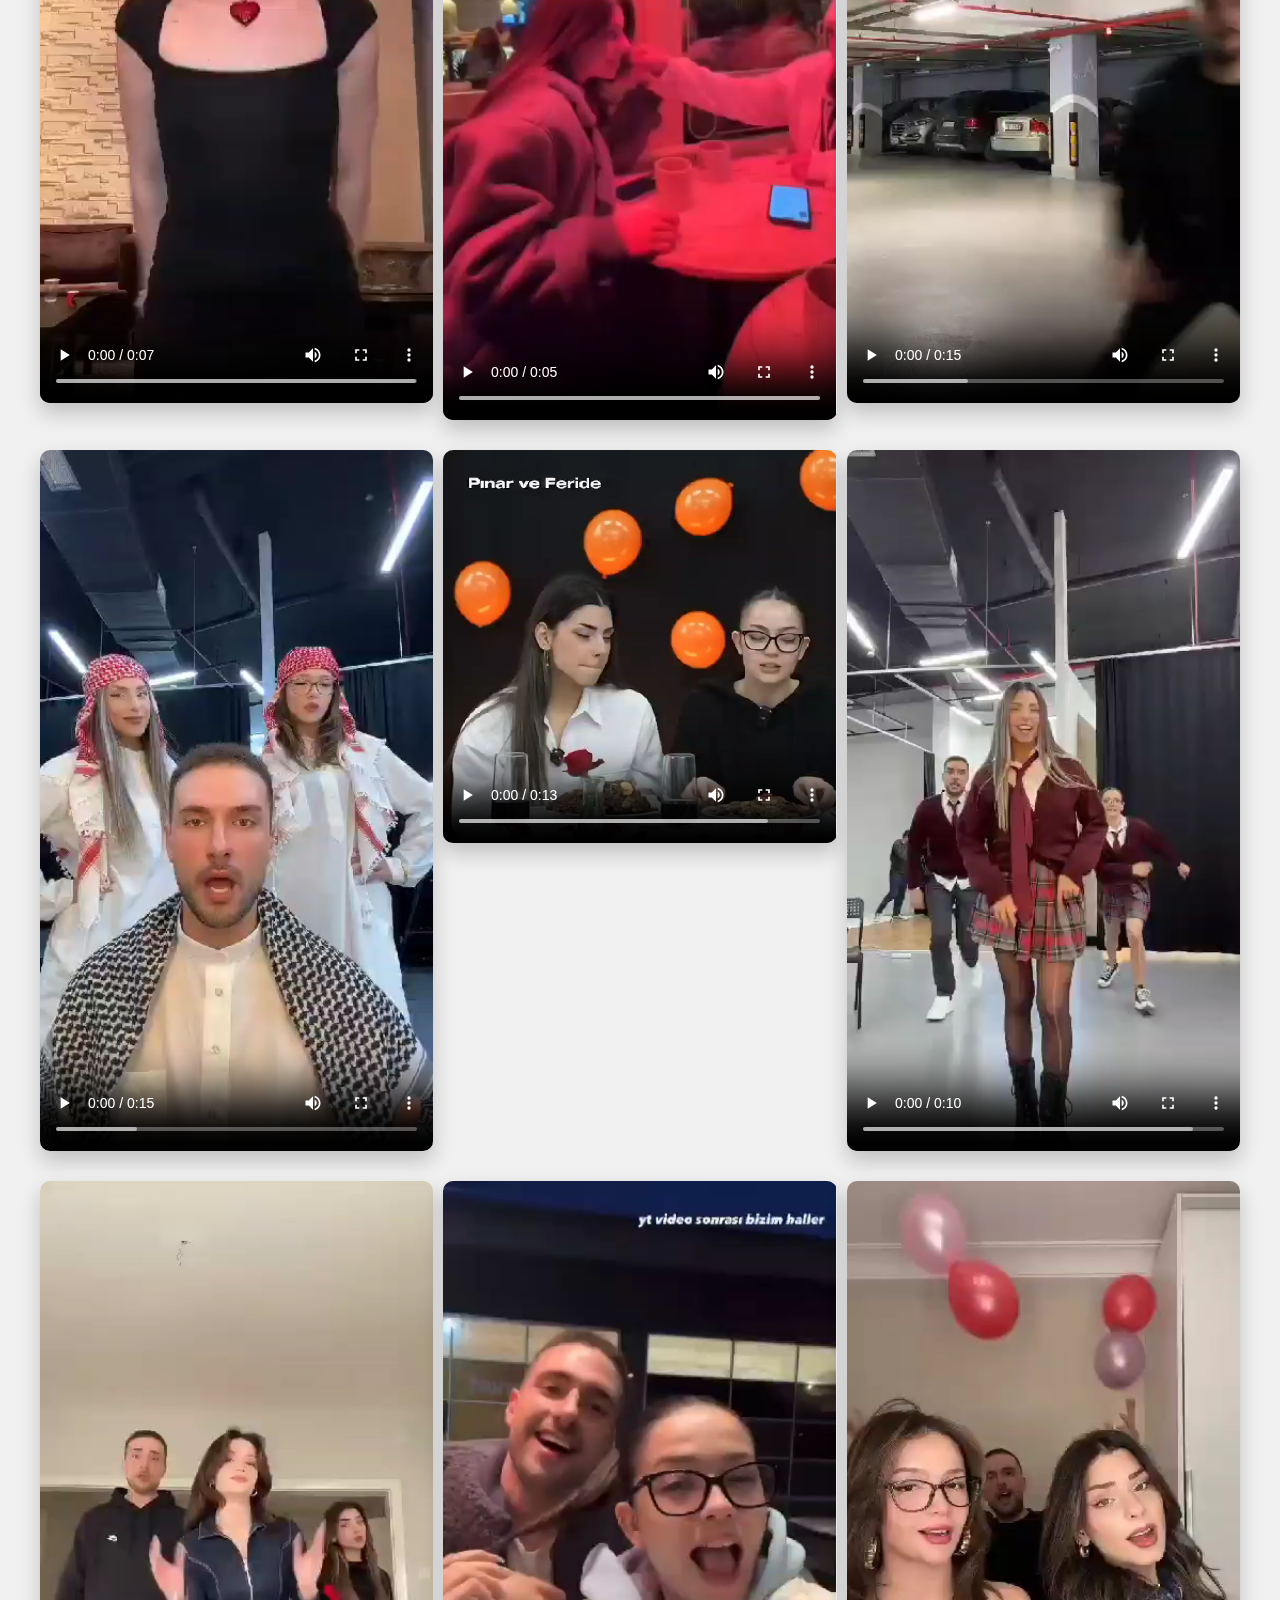
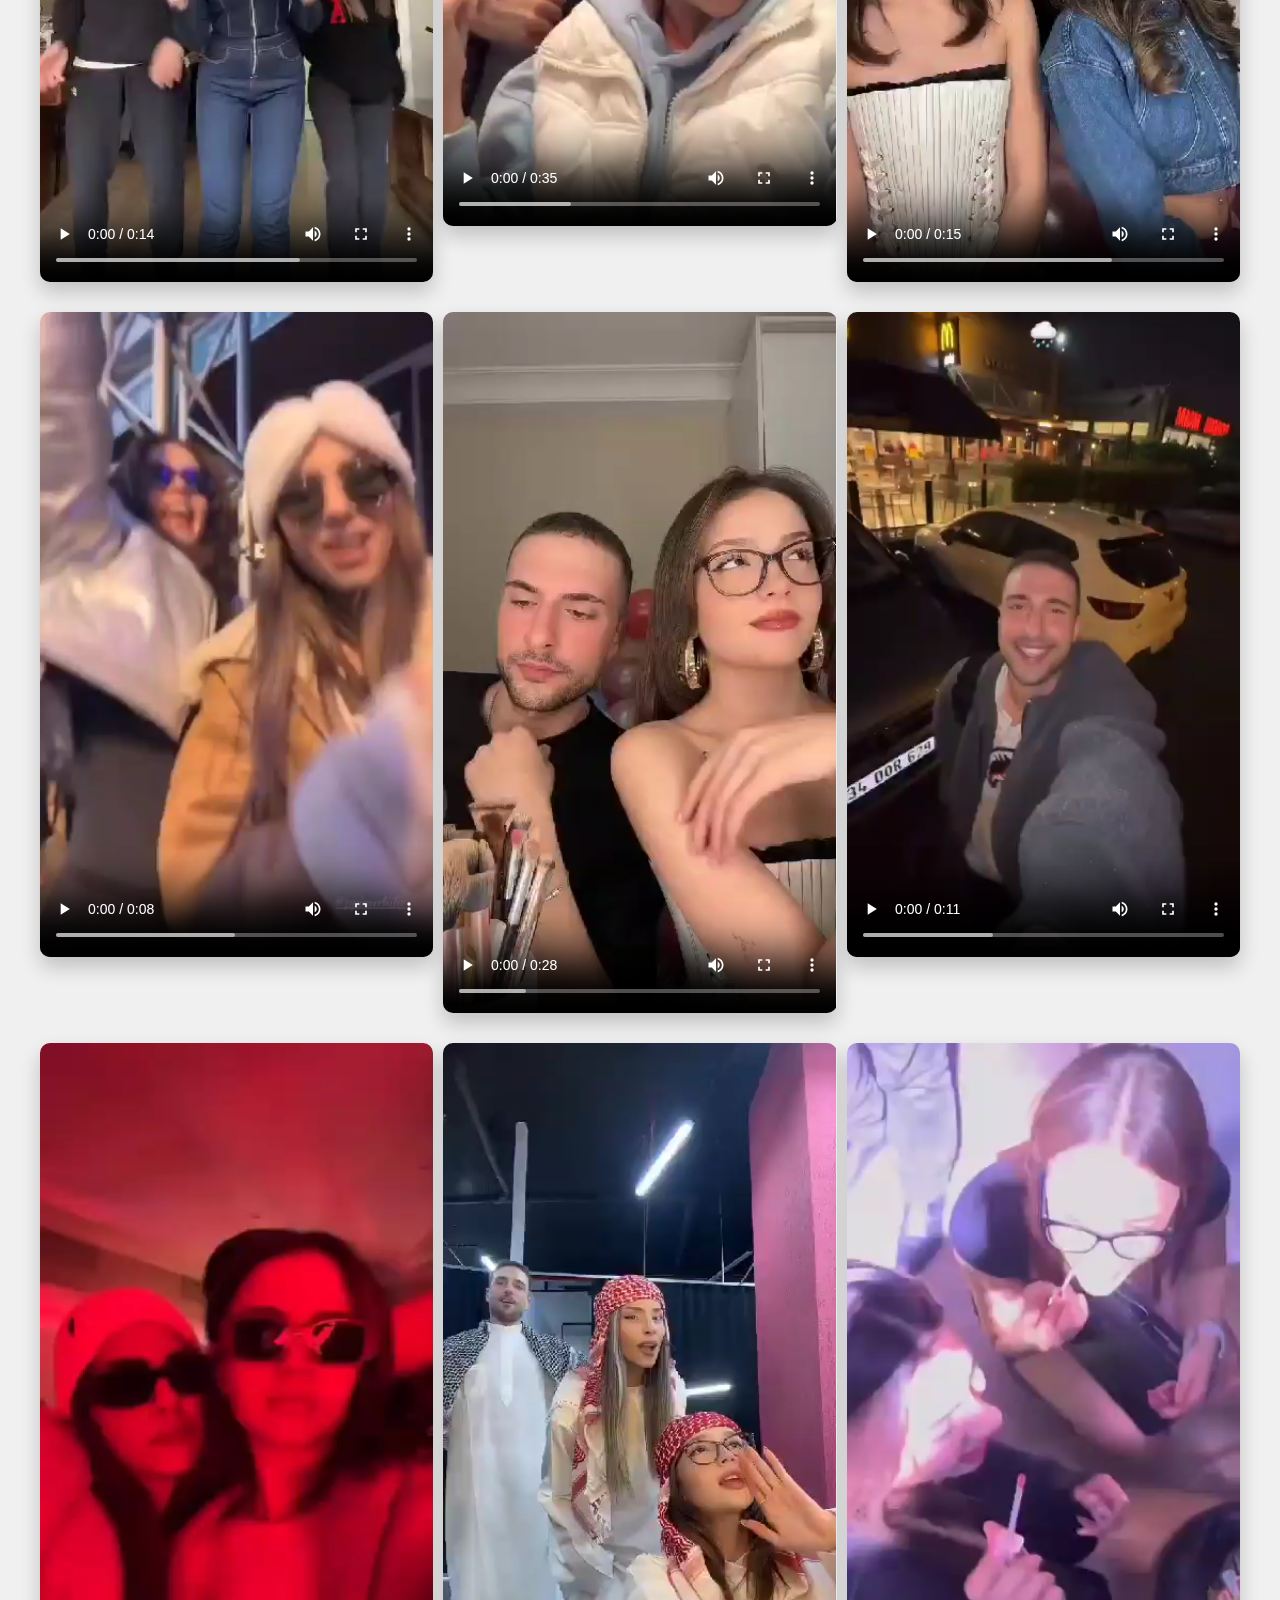
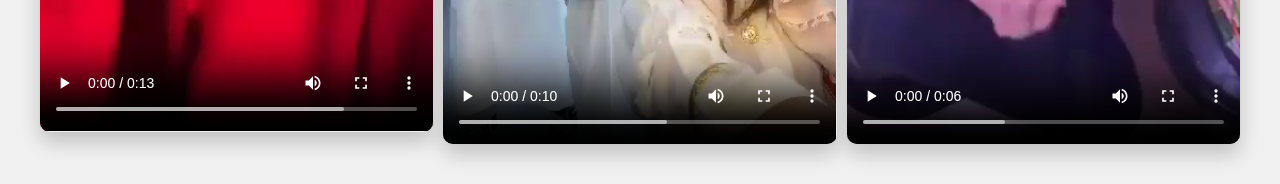
<file: trio.html>
<!DOCTYPE html>
<html lang="en">
<head>
    <meta charset="UTF-8">
    <link rel="stylesheet" href="style.css">
    <meta http-equiv="X-UA-Compatible" content="IE=edge">
    <meta name="viewport" content="width=device-width, initial-scale=1.0">
    <title>PBFC websitesi</title>
</head>
<body class="body">
    <header>
        <nav class="nav-bar">
            <a class="kardeşler" href="index.html">Kardeşler</a>
            <a class="pinar" href="pinar.html">Pınar Bilir</a>
            <a class="burak" href="burak.html">Burak Bilir</a>
            <a class="fans" href="fans.html">PBFC Desteği</a>
            <a class="edits" href="edits.html">Editler</a>
        </nav> 
    </header>
    <main>
        <main>
            <h1 class="series">P&B&F</h1>
            <img class="image" src="besti.jpg" alt="" height="500" width="500">
                <img class="image" src="besti4.jpg" alt="" height="500" width="500">
    <img class="image" src="bestiii.jpg" alt="" height="550" width="550">
<img class="image" src="bestiiii.jpg" alt="" height="550" width="500">
            <video width="400" height="400" controls>
                <source src="pinarvideo8.mp4" type="video/mp4">
              </video> 
              <video width="400" height="400" controls>
                <source src="beesti.mp4" type="video/mp4">
              </video> 
              <video width="400" height="400" controls>
                <source src="bessstie.mp4" type="video/mp4">
              </video> 
              <video width="400" height="400" controls>
                <source src="besstti.mp4" type="video/mp4">
              </video> 
              <video width="400" height="400" controls>
                <source src="besti.mp4" type="video/mp4">
              </video> 
              <video width="400" height="400" controls>
                <source src="besti1.mp4" type="video/mp4">
              </video> 
              <video width="400" height="400" controls>
                <source src="besti2.mp4" type="video/mp4">
              </video> 
              <video width="400" height="400" controls>
                <source src="besti3.mp4" type="video/mp4">
              </video> 
              <video width="400" height="400" controls>
                <source src="besti5 (2).mp4" type="video/mp4">
              </video> 
              <video width="400" height="400" controls>
                <source src="besti5.mp4" type="video/mp4">
              </video> 

              <video width="400" height="400" controls>
                <source src="besti8.mp4" type="video/mp4">
              </video> 
              <video width="400" height="400" controls>
                <source src="besti9.mp4" type="video/mp4">
              </video> 
              <video width="400" height="400" controls>
                <source src="besti10.mp4" type="video/mp4">
              </video> 
              <video width="400" height="400" controls>
                <source src="besti11.mp4" type="video/mp4">
              </video> 
              <video width="400" height="400" controls>
                <source src="besti12.mp4" type="video/mp4">
              </video> 
              <video width="400" height="400" controls>
                <source src="bestidance.mp4" type="video/mp4">
              </video> 
              <video width="400" height="400" controls>
                <source src="besties.mp4" type="video/mp4">
              </video> 
              <video width="400" height="400" controls>
                <source src="bestiedit.mp4" type="video/mp4">
              </video> 
              <video width="400" height="400" controls>
                <source src="bestie1.mp4" type="video/mp4">
              </video> 
              <video width="400" height="400" controls>
                <source src="bestieee.mp4" type="video/mp4">
              </video> 
              <video width="400" height="400" controls>
                <source src="bestieeeee.mp4" type="video/mp4">
              </video> 
              <video width="400" height="400" controls>
                <source src="bestii.mp4" type="video/mp4">
              </video> 
              <video width="400" height="400" controls>
                <source src="bestiiiiiiiiiiii.mp4" type="video/mp4">
              </video> 
              <video width="400" height="400" controls>
                <source src="bestiiiiiiiiiiiiiii.mp4" type="video/mp4">
              </video> 
              <video width="400" height="400" controls>
                <source src="bestiiiiiiiiiiiiiiiiiiiiiii.mp4" type="video/mp4">
              </video> 
              <video width="400" height="400" controls>
                <source src="bestiph.mp4" type="video/mp4">
              </video> 
              <video width="400" height="400" controls>
                <source src="bestivibe (2).mp4" type="video/mp4">
              </video> 
              <video width="400" height="400" controls>
                <source src="bestivibe.mp4" type="video/mp4">
              </video> 
        </main>
    </body>
    </html>
</file>
<file: style.css>
body {
    font-family: 'Roboto', sans-serif;
    margin: 0;
    padding: 0;
    background-color: #f0f0f0;
  }
  
  
  header {
    background-color: #333;
    color: #fff;
    padding: 20px;
    display: flex;
    justify-content: space-between;
    align-items: center;
    top: 0;
    left: 0;
    width: 100%;
    z-index: 1000;
    box-shadow: 0 2px 4px rgba(0, 0, 0, 0.2);
  }
  
  .nav-bar a {
    color: #fff;
    text-decoration: none;
    margin-right: 20px;
    transition: color 0.3s;
  }
  
  .nav-bar a:hover {
    color: #ccc;
  }
  
  main {
    display: grid;
    grid-template-columns: repeat(auto-fit, minmax(300px, 1fr));
    grid-gap: 10px;
    padding: 20px;
    transform: translateY(50px);
    animation: slide-up 1s ease-out forwards;
  }
  
  h1 {
    font-size: 3rem;
    text-align: center;
    margin-bottom: 30px;
    color: #333;
    text-shadow: 2px 2px 4px rgba(0, 0, 0, 0.2);
  }
  @keyframes slide-up {
    0% {
      transform: translateY(100px);
      opacity: 0;
    }
    100% {
      transform: translateY(50px);
      opacity: 1;
    }
  }
  .image {
    display: block;
    width: 100%;
    height: auto;
    object-fit: cover;
    border-radius: 10px;
    box-shadow: 0 10px 20px rgba(0, 0, 0, 0.2);
    transition: transform 0.3s;
    cursor: pointer;
  }
  
  .image:hover {
    transform: scale(1.05);
    box-shadow: 0 20px 40px rgba(0, 0, 0, 0.3);
  }
  
  video {
    display: block;
    width: 100%;
    height: auto;
    border-radius: 10px;
    box-shadow: 0 10px 20px rgba(0, 0, 0, 0.2);
    margin-bottom: 20px;
  }
  
  @media (max-width: 768px) {
    main {
      grid-template-columns: 1fr;
    }
  }
</file>
